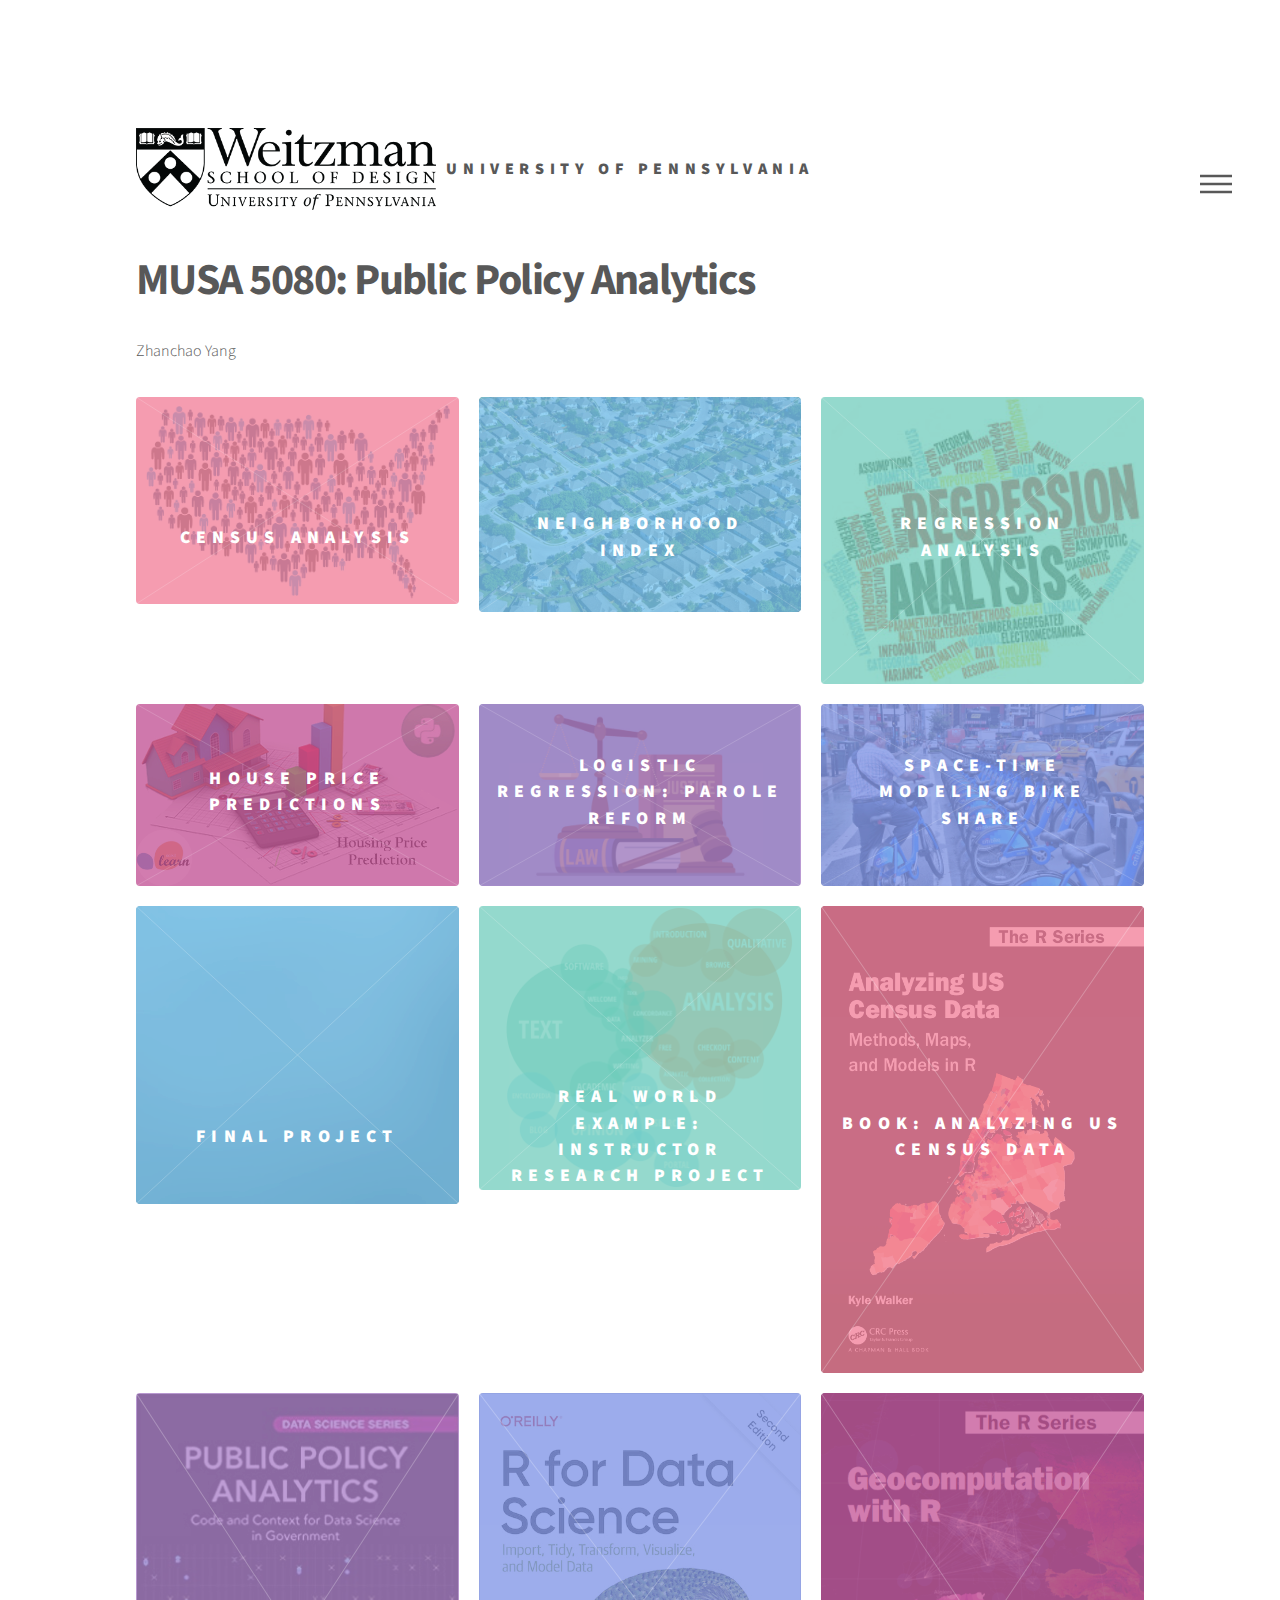
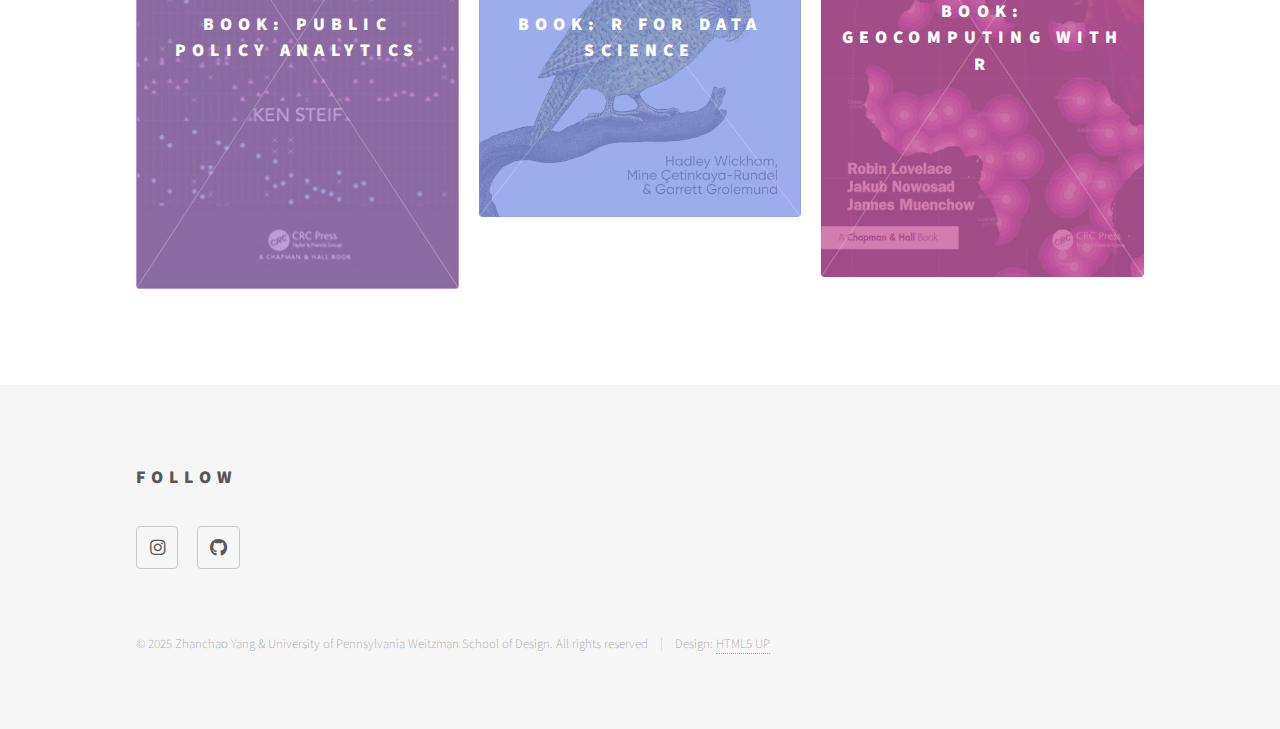
<file: index.html>
<!DOCTYPE HTML>
<!--
	Phantom by HTML5 UP
	html5up.net | @ajlkn
	Free for personal and commercial use under the CCA 3.0 license (html5up.net/license)
-->
<html>
	<head>
		<title>MUSA 5080: Public Policy Analytics Assignment showcase</title>
		<meta charset="utf-8" />
		<meta name="viewport" content="width=device-width, initial-scale=1, user-scalable=no" />
		<link rel="stylesheet" href="assets/css/main.css" />
		<noscript><link rel="stylesheet" href="assets/css/noscript.css" /></noscript>
	</head>
	<body class="is-preload">
		<!-- Wrapper -->
			<div id="wrapper">

				<!-- Header -->
					<header id="header">
						<div class="inner">

							<!-- Logo -->
								<a href="https://www.design.upenn.edu/urban-spatial-analytics" class="logo">
									<span class="symbol"><img src="images/logo.png" alt="" style="width: 300px; height: auto;"/></span><span class="bigger-text">University of Pennsylvania</span>
							<!-- Nav -->
								<nav>
									<ul>
										<li><a href="#menu">Menu</a></li>
									</ul>
								</nav>

						</div>
					</header>

				<!-- Menu -->
					<nav id="menu">
						<h2>Menu</h2>
						<ul>
							<li><a href="Assignment/Assignment1.html">Census Analysis</a></li>
							<li><a href="Assignment/assignment2.html">Neighborhood index</a></li>
							<li><a href="Assignment/Homework3.html">Regression Analysis</a></li>
							<li><a href="Assignment/midterm.html">House Price Predictions</a></li>
							<li><a href="Assignment/assignment4_html.html">Logistic Regression: Parole Reform</a></li>
							<li><a href="Assignment/assignment5.html">Space-Time Modeling Bike Share</a></li>
							<li><a href="Homework3.html">Final Project</a></li>
							<li><a href="https://www.sciencedirect.com/science/article/pii/S019897152100065X">Real World Example</a></li>
						</ul>
					</nav>

				<!-- Main -->
					<div id="main">
						<div class="inner">
							<header>
								<h1> MUSA 5080: Public Policy Analytics</h1>
								<p> Zhanchao Yang </p>
							</header>
							<section class="tiles">
								<article class="style1">
									<span class="image">
										<img src="images/census.jpg" alt="" />
									</span>
									<a href="Assignment/Assignment1.html">
										<h2>Census Analysis</h2>
										<div class="content">
											<p>Assignment 1: Census Data Analysis With R Markdown</p>
										</div>
									</a>
								</article>
								<article class="style2">
									<span class="image">
										<img src="images/nei.jpeg" alt="" />
									</span>
									<a href="Assignment/assignment2.html">
										<h2>Neighborhood Index</h2>
										<div class="content">
											<p> Assignment2: Neighborhood Indicators</p>
										</div>
									</a>
								</article>
								<article class="style3">
									<span class="image">
										<img src="images/regression.jpeg" alt="" />
									</span>
									<a href="Assignment/Homework3.html">
										<h2>Regression Analysis</h2>
										<div class="content">
											<p>Assignment 3: Ordinary Least Square (OLS) Regression and Introduction to Machine Learning</p>
										</div>
									</a>
								</article>
								<article class="style4">
									<span class="image">
										<img src="images/house.jpg" alt="" />
									</span>
									<a href="Assignment/midterm.html">
										<h2>House Price Predictions</h2>
										<div class="content">
											<p>Mid-term Project: Build a predictive model for home prices in Charlotte, NC</p>
										</div>
									</a>
								</article>
								<article class="style5">
									<span class="image">
										<img src="images/judge.png" alt="" />
									</span>
									<a href="Assignment/assignment4_html.html">
										<h2>Logistic Regression: Parole Reform</h2>
										<div class="content">
											<p>Assignment 4: Logistic Regression for Parole Reform</p>
										</div>
									</a>
								</article>
								<article class="style6">
									<span class="image">
										<img src="images/bike.jpg" alt="" />
									</span>
									<a href="Assignment/assignment5.html">
										<h2>Space-Time Modeling Bike Share</h2>
										<div class="content">
											<p>Assignment 5: Space-Time Modeling Bike Share</p>
										</div>
									</a>
								</article>
								<article class="style2">
									<span class="image">
										<img src="images/pic07.jpg" alt="" />
									</span>
									<a href="generic.html">
										<h2>Final Project</h2>
										<div class="content">
											<p>Sed nisl arcu euismod sit amet nisi lorem etiam dolor veroeros et feugiat.</p>
										</div>
									</a>
								</article>
								<article class="style3">
									<span class="image">
										<img src="images/text.png" alt="" />
									</span>
									<a href="https://www.sciencedirect.com/science/article/pii/S019897152100065X">
										<h2>Real World Example: Instructor Research Project</h2>
										<div class="content">
											<p>Property Advertisement Text and Mortgage Lending Data Analytics</p>
										</div>
									</a>
								</article>
								<article class="style1">
									<span class="image">
										<img src="images/census1.png" alt="" />
									</span>
									<a href="https://walker-data.com/census-r/index.html">
										<h2>Book: Analyzing US Census Data</h2>
										<div class="content">
											<p>Analyzing US Census Data: Methods, Maps, and Models in R, by Dr. Kyle Walker</p>
										</div>
									</a>
								</article>
								<article class="style5">
									<span class="image">
										<img src="images/ppa.jpg" alt="" />
									</span>
									<a href="https://urbanspatial.github.io/PublicPolicyAnalytics/">
										<h2>Book: Public Policy Analytics</h2>
										<div class="content">
											<p>Public Policy Analytics: Code & Context for Data Science in Government, by Dr. Ken Steif</p>
										</div>
									</a>
								</article>
								<article class="style6">
									<span class="image">
										<img src="images/cover.jpg" alt="" />
									</span>
									<a href="https://r4ds.hadley.nz/">
										<h2>Book: R for Data Science</h2>
										<div class="content">
											<p>R for Data Science: Import, Tidy, Transform, Visualize, and Model Data</p>
										</div>
									</a>
								</article>
								<article class="style4">
									<span class="image">
										<img src="images/cover2.png" alt="" />
									</span>
									<a href="https://r.geocompx.org/">
										<h2>Book: Geocomputing with R</h2>
										<div class="content">
											<p>Geocomputation with R, a book on geographic data analysis, visualization and modeling.</p>
										</div>
									</a>
								</article>
							</section>
						</div>
					</div>

				<!-- Footer -->
					<footer id="footer">
						<div class="inner">
							<section>
								<h2>Follow</h2>
								<ul class="icons">
									<li><a href="#" class="icon brands style2 fa-instagram"><span class="label">Instagram</span></a></li>
									<li><a href="https://github.com/zyang91/MUSA5080showcase" class="icon brands style2 fa-github"><span class="label">GitHub</span></a></li>
								</ul>
							</section>
							<ul class="copyright">
								<li>&copy; 2025 Zhanchao Yang & University of Pennsylvania Weitzman School of Design. All rights reserved</li><li>Design: <a href="http://html5up.net">HTML5 UP</a></li>
							</ul>
						</div>
					</footer>

			</div>

		<!-- Scripts -->
			<script src="assets/js/jquery.min.js"></script>
			<script src="assets/js/browser.min.js"></script>
			<script src="assets/js/breakpoints.min.js"></script>
			<script src="assets/js/util.js"></script>
			<script src="assets/js/main.js"></script>

	</body>
</html>
</file>
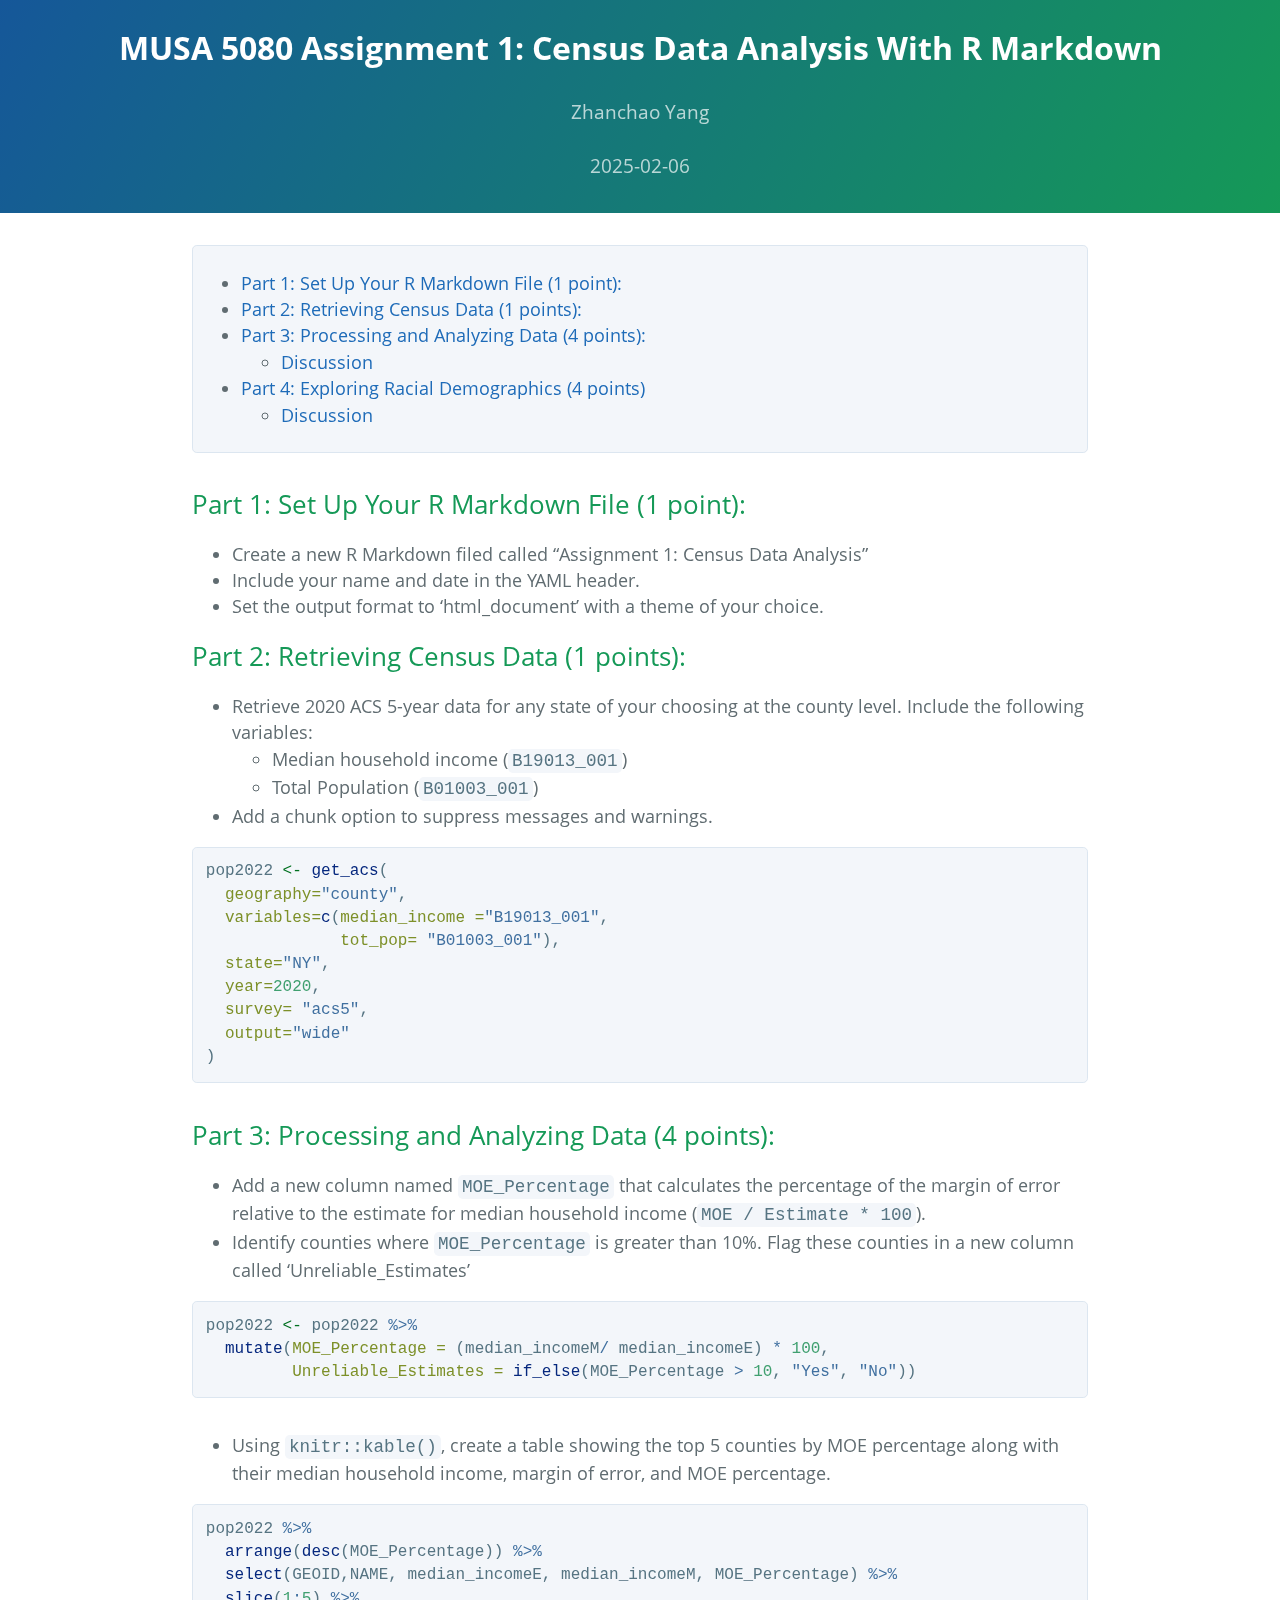
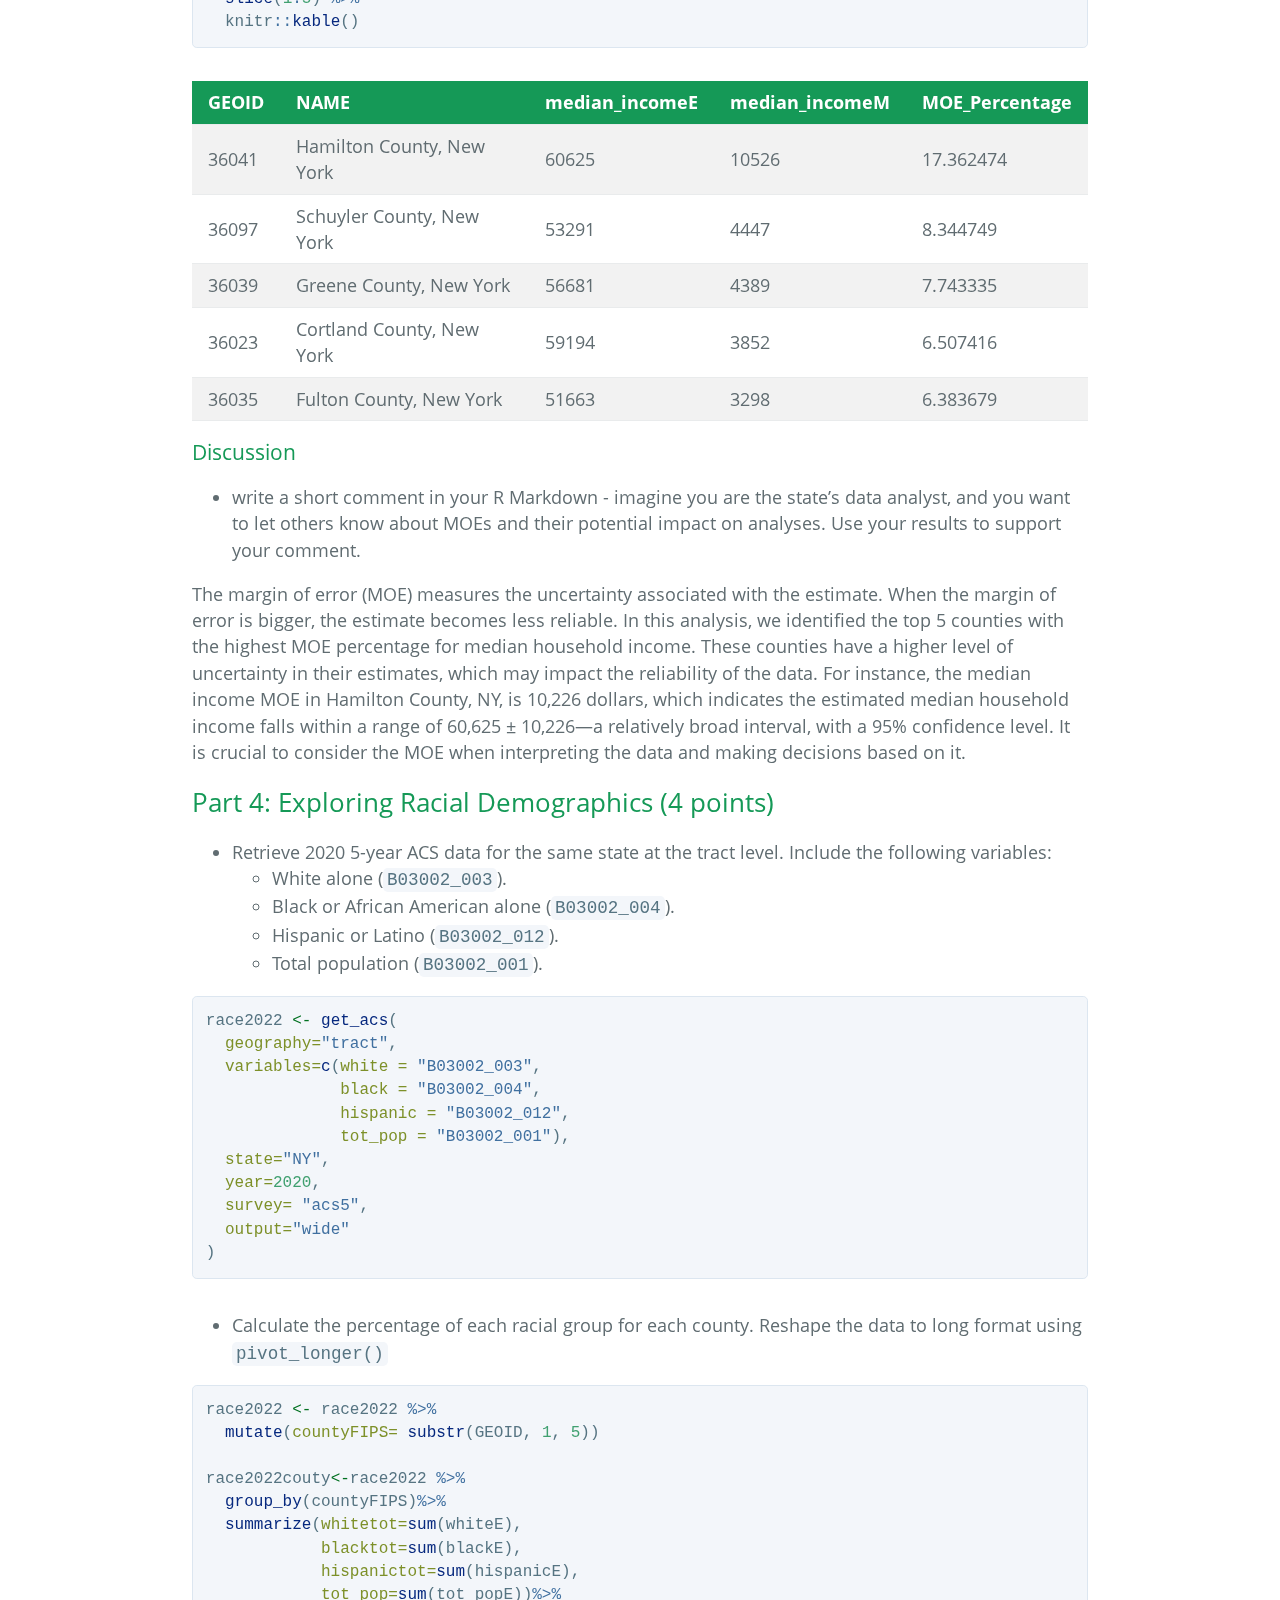
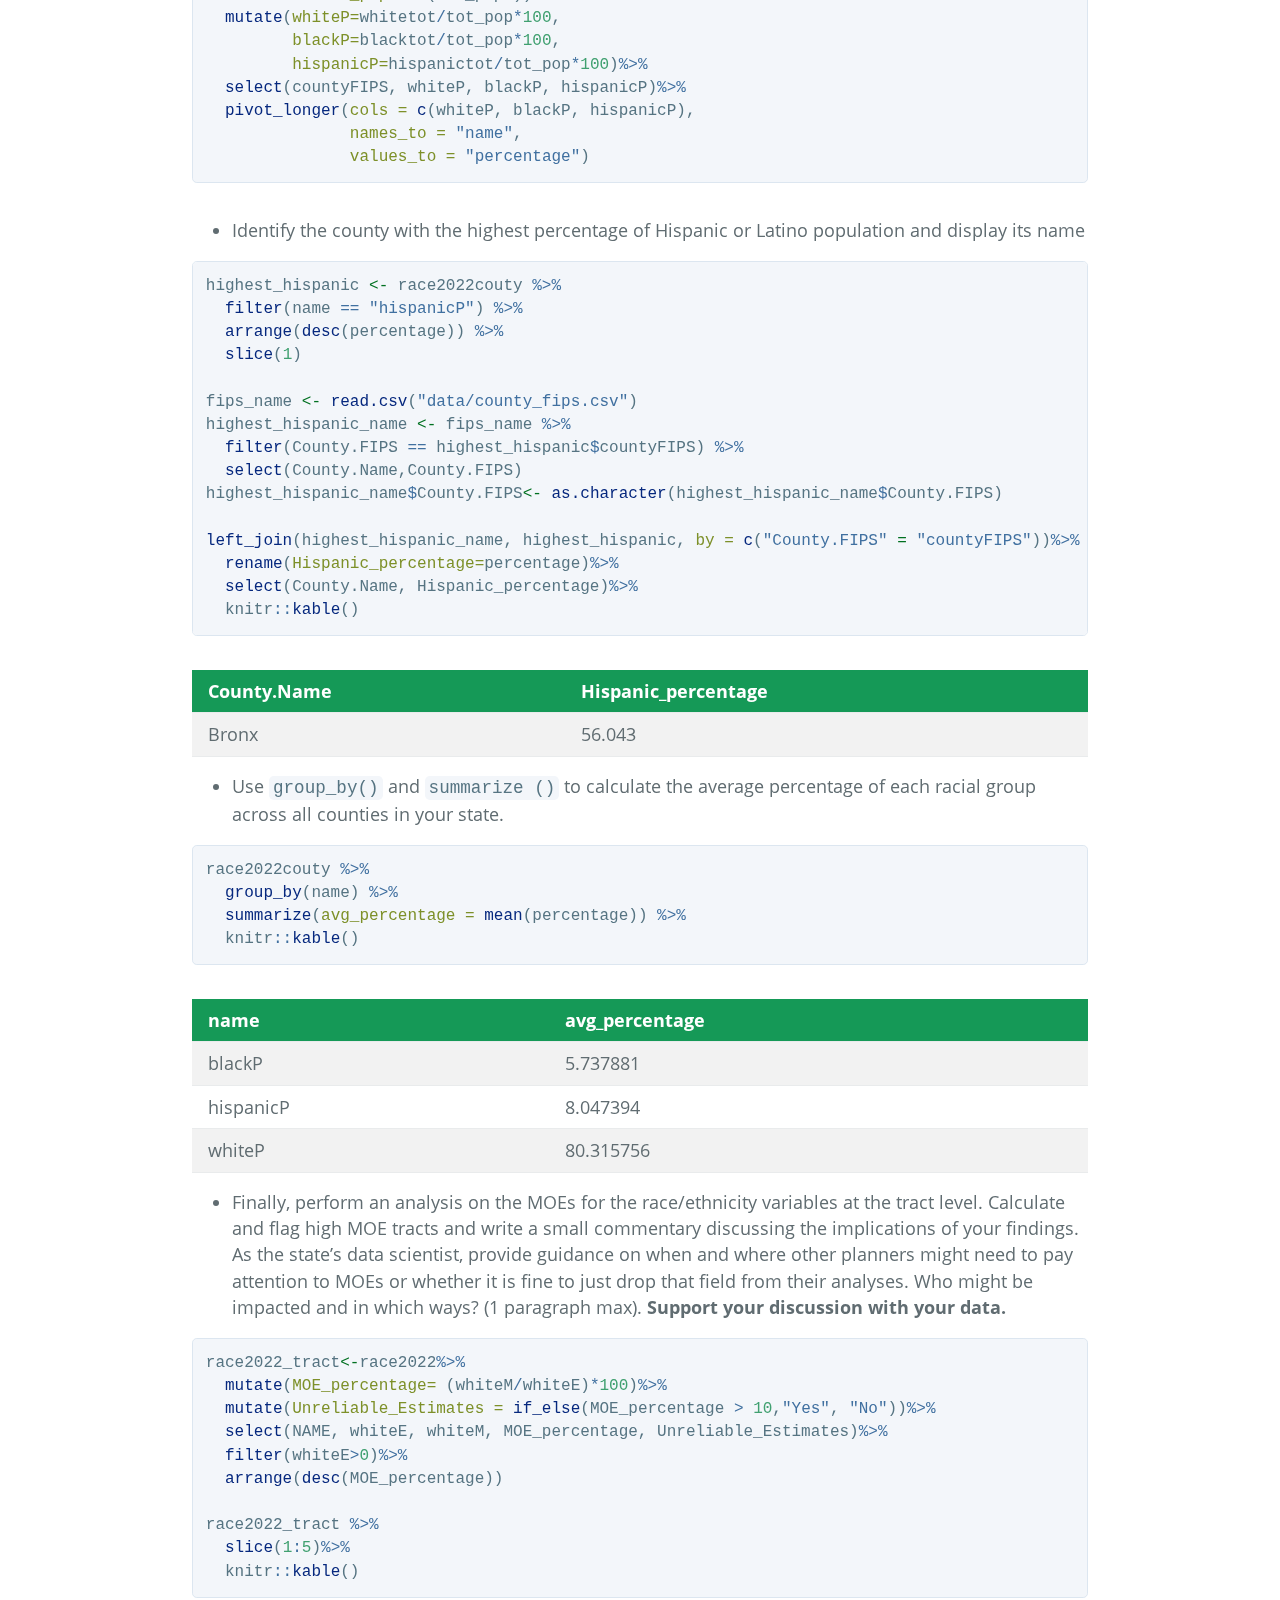
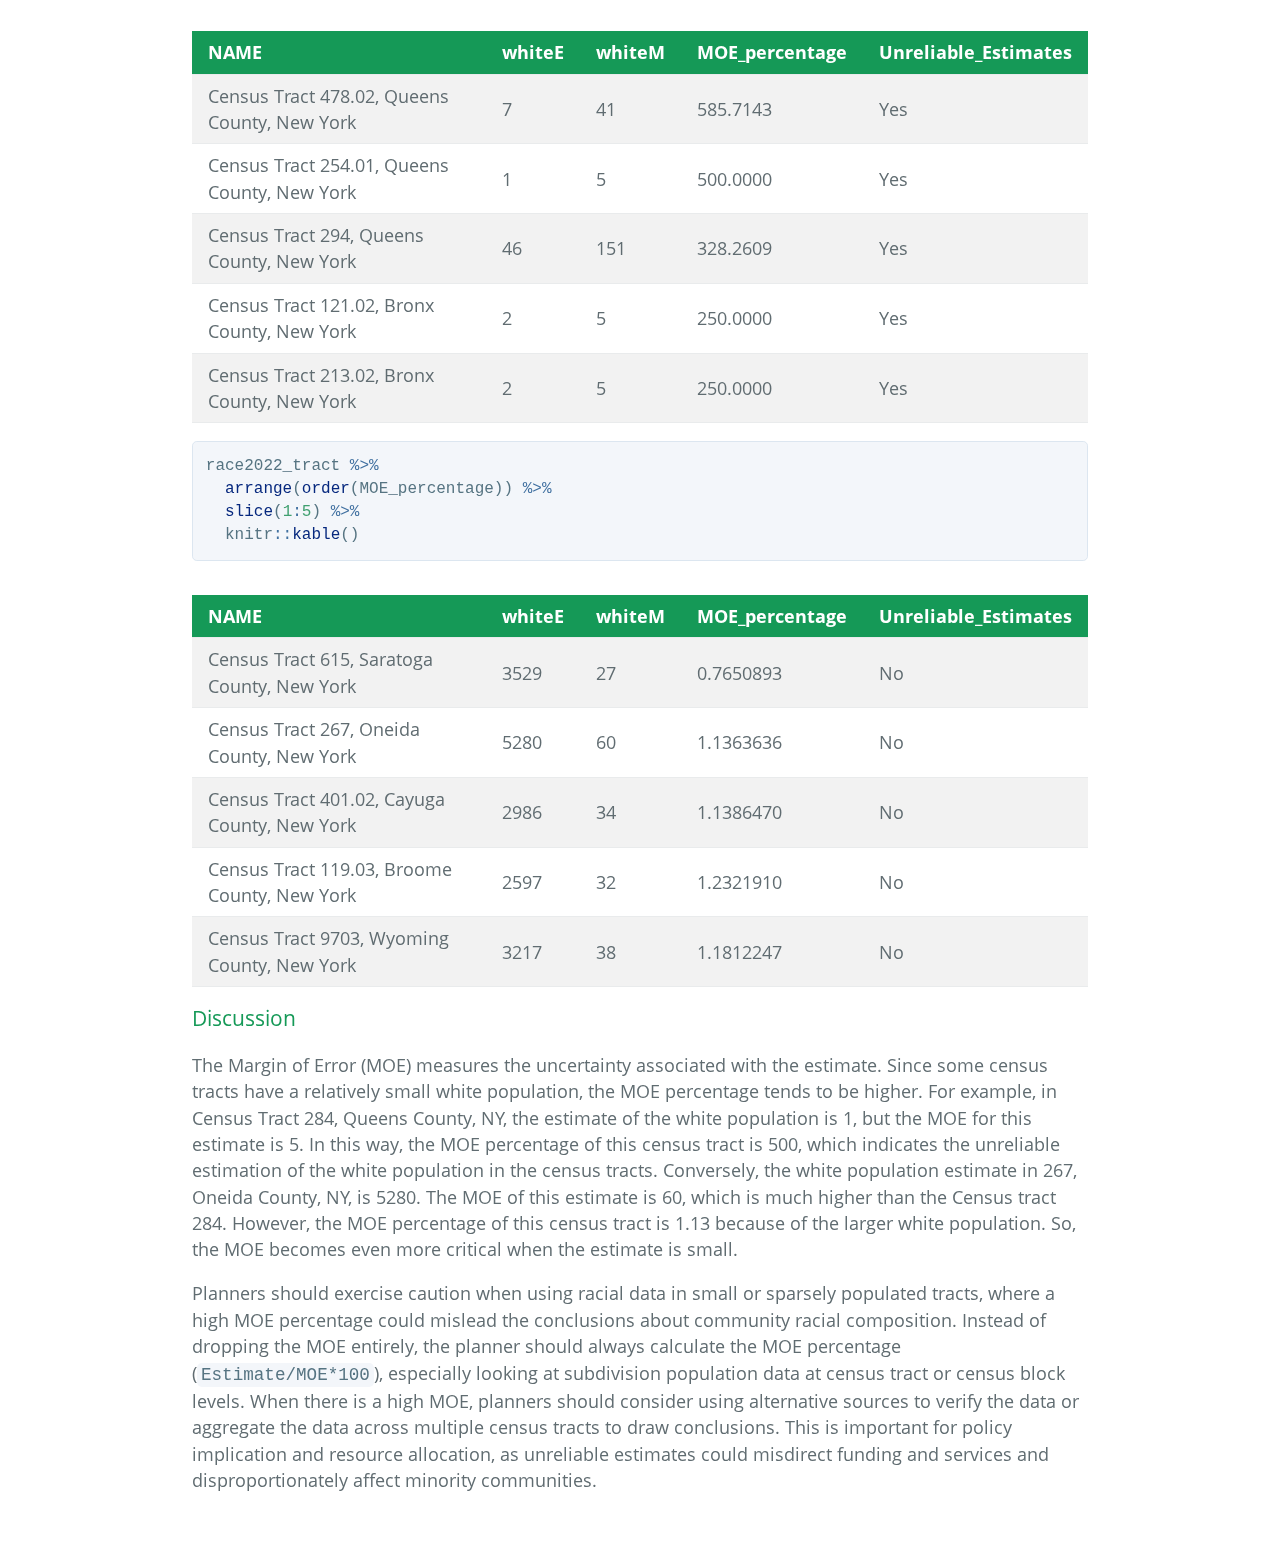
<file: Assignment1.html>
<!DOCTYPE html>

<html>

<head>

<meta charset="utf-8" />
<meta name="generator" content="pandoc" />
<meta http-equiv="X-UA-Compatible" content="IE=EDGE" />

<meta name="viewport" content="width=device-width, initial-scale=1" />

<meta name="author" content="Zhanchao Yang" />

<meta name="date" content="2025-02-06" />

<title>MUSA 5080 Assignment 1: Census Data Analysis With R Markdown</title>

<script>// Pandoc 2.9 adds attributes on both header and div. We remove the former (to
// be compatible with the behavior of Pandoc < 2.8).
document.addEventListener('DOMContentLoaded', function(e) {
  var hs = document.querySelectorAll("div.section[class*='level'] > :first-child");
  var i, h, a;
  for (i = 0; i < hs.length; i++) {
    h = hs[i];
    if (!/^h[1-6]$/i.test(h.tagName)) continue;  // it should be a header h1-h6
    a = h.attributes;
    while (a.length > 0) h.removeAttribute(a[0].name);
  }
});
</script>


<style type="text/css">code{white-space: pre;}</style>
<style type="text/css" data-origin="pandoc">
pre > code.sourceCode { white-space: pre; position: relative; }
pre > code.sourceCode > span { line-height: 1.25; }
pre > code.sourceCode > span:empty { height: 1.2em; }
.sourceCode { overflow: visible; }
code.sourceCode > span { color: inherit; text-decoration: inherit; }
div.sourceCode { margin: 1em 0; }
pre.sourceCode { margin: 0; }
@media screen {
div.sourceCode { overflow: auto; }
}
@media print {
pre > code.sourceCode { white-space: pre-wrap; }
pre > code.sourceCode > span { display: inline-block; text-indent: -5em; padding-left: 5em; }
}
pre.numberSource code
{ counter-reset: source-line 0; }
pre.numberSource code > span
{ position: relative; left: -4em; counter-increment: source-line; }
pre.numberSource code > span > a:first-child::before
{ content: counter(source-line);
position: relative; left: -1em; text-align: right; vertical-align: baseline;
border: none; display: inline-block;
-webkit-touch-callout: none; -webkit-user-select: none;
-khtml-user-select: none; -moz-user-select: none;
-ms-user-select: none; user-select: none;
padding: 0 4px; width: 4em;
color: #aaaaaa;
}
pre.numberSource { margin-left: 3em; border-left: 1px solid #aaaaaa; padding-left: 4px; }
div.sourceCode
{ }
@media screen {
pre > code.sourceCode > span > a:first-child::before { text-decoration: underline; }
}
code span.al { color: #ff0000; font-weight: bold; }
code span.an { color: #60a0b0; font-weight: bold; font-style: italic; }
code span.at { color: #7d9029; }
code span.bn { color: #40a070; }
code span.bu { color: #008000; }
code span.cf { color: #007020; font-weight: bold; }
code span.ch { color: #4070a0; }
code span.cn { color: #880000; }
code span.co { color: #60a0b0; font-style: italic; }
code span.cv { color: #60a0b0; font-weight: bold; font-style: italic; }
code span.do { color: #ba2121; font-style: italic; }
code span.dt { color: #902000; }
code span.dv { color: #40a070; }
code span.er { color: #ff0000; font-weight: bold; }
code span.ex { }
code span.fl { color: #40a070; }
code span.fu { color: #06287e; }
code span.im { color: #008000; font-weight: bold; }
code span.in { color: #60a0b0; font-weight: bold; font-style: italic; }
code span.kw { color: #007020; font-weight: bold; }
code span.op { color: #666666; }
code span.ot { color: #007020; }
code span.pp { color: #bc7a00; }
code span.sc { color: #4070a0; }
code span.ss { color: #bb6688; }
code span.st { color: #4070a0; }
code span.va { color: #19177c; }
code span.vs { color: #4070a0; }
code span.wa { color: #60a0b0; font-weight: bold; font-style: italic; }

a.sourceLine {
pointer-events: auto;
}
</style>
<script>
// apply pandoc div.sourceCode style to pre.sourceCode instead
(function() {
  var sheets = document.styleSheets;
  for (var i = 0; i < sheets.length; i++) {
    if (sheets[i].ownerNode.dataset["origin"] !== "pandoc") continue;
    try { var rules = sheets[i].cssRules; } catch (e) { continue; }
    for (var j = 0; j < rules.length; j++) {
      var rule = rules[j];
      // check if there is a div.sourceCode rule
      if (rule.type !== rule.STYLE_RULE || rule.selectorText !== "div.sourceCode") continue;
      var style = rule.style.cssText;
      // check if color or background-color is set
      if (rule.style.color === '' && rule.style.backgroundColor === '') continue;
      // replace div.sourceCode by a pre.sourceCode rule
      sheets[i].deleteRule(j);
      sheets[i].insertRule('pre.sourceCode{' + style + '}', j);
    }
  }
})();
</script>



<style type="text/css">@font-face{font-family:"Open Sans";font-style:normal;font-weight:400;src:local("Open Sans"),local("OpenSans"),url([data-uri]) format("woff")}@font-face{font-family:"Open Sans";font-style:normal;font-weight:700;src:local("Open Sans Bold"),local("OpenSans-Bold"),url([data-uri]) format("woff")}*{box-sizing:border-box}body{padding:0;margin:0;font-family:"Open Sans","Helvetica Neue",Helvetica,Arial,sans-serif;font-size:16px;line-height:1.5;color:#606c71}a{color:#1e6bb8;text-decoration:none}a:hover{text-decoration:underline}.page-header{color:#fff;text-align:center;background-color:#159957;background-image:linear-gradient(120deg,#155799,#159957);padding:1.5rem 2rem}.page-header :last-child{margin-bottom:.5rem}@media screen and (max-width:42em){.page-header{padding:1rem 1rem}}.project-name{margin-top:0;margin-bottom:.1rem;font-size:2rem}@media screen and (max-width:42em){.project-name{font-size:1.75rem}}.project-tagline{margin-bottom:2rem;font-weight:400;opacity:.7;font-size:1.5rem}@media screen and (max-width:42em){.project-tagline{font-size:1.2rem}}.project-author,.project-date{font-weight:400;opacity:.7;font-size:1.2rem}@media screen and (max-width:42em){.project-author,.project-date{font-size:1rem}}.main-content,.toc{max-width:64rem;padding:2rem 4rem;margin:0 auto;font-size:1.1rem}.toc{padding-bottom:0}.toc .toc-box{padding:1.5rem;background-color:#f3f6fa;border:solid 1px #dce6f0;border-radius:.3rem}.toc .toc-box .toc-title{margin:0 0 .5rem;text-align:center}.toc .toc-box>ul{margin:0;padding-left:1.5rem}@media screen and (min-width:42em) and (max-width:64em){.toc{padding:2rem 2rem 0}}@media screen and (max-width:42em){.toc{padding:2rem 1rem 0;font-size:1rem}}.main-content :first-child{margin-top:0}@media screen and (min-width:42em) and (max-width:64em){.main-content{padding:2rem}}@media screen and (max-width:42em){.main-content{padding:2rem 1rem;font-size:1rem}}.main-content img{max-width:100%}.main-content h1,.main-content h2,.main-content h3,.main-content h4,.main-content h5,.main-content h6{margin-top:2rem;margin-bottom:1rem;font-weight:400;color:#159957}.main-content p{margin-bottom:1em}.main-content code{padding:2px 4px;font-family:Consolas,"Liberation Mono",Menlo,Courier,monospace;color:#567482;background-color:#f3f6fa;border-radius:.3rem}.main-content pre{padding:.8rem;margin-top:0;margin-bottom:1rem;font:1rem Consolas,"Liberation Mono",Menlo,Courier,monospace;color:#567482;word-wrap:normal;background-color:#f3f6fa;border:solid 1px #dce6f0;border-radius:.3rem;line-height:1.45;overflow:auto}@media screen and (max-width:42em){.main-content pre{font-size:.9rem}}.main-content pre>code{padding:0;margin:0;color:#567482;word-break:normal;white-space:pre;background:0 0;border:0}@media screen and (max-width:42em){.main-content pre>code{font-size:.9rem}}.main-content pre code,.main-content pre tt{display:inline;max-width:initial;padding:0;margin:0;overflow:initial;line-height:inherit;word-wrap:normal;background-color:transparent;border:0}.main-content pre code:after,.main-content pre code:before,.main-content pre tt:after,.main-content pre tt:before{content:normal}.main-content ol,.main-content ul{margin-top:0}.main-content blockquote{padding:0 1rem;margin-left:0;color:#819198;border-left:.3rem solid #dce6f0;font-size:1.2rem}.main-content blockquote>:first-child{margin-top:0}.main-content blockquote>:last-child{margin-bottom:0}@media screen and (max-width:42em){.main-content blockquote{font-size:1.1rem}}.main-content table{width:100%;overflow:auto;word-break:normal;word-break:keep-all;-webkit-overflow-scrolling:touch;border-collapse:collapse;border-spacing:0;margin:1rem 0}.main-content table th{font-weight:700;background-color:#159957;color:#fff}.main-content table td,.main-content table th{padding:.5rem 1rem;border-bottom:1px solid #e9ebec;text-align:left}.main-content table tr:nth-child(odd){background-color:#f2f2f2}.main-content dl{padding:0}.main-content dl dt{padding:0;margin-top:1rem;font-size:1rem;font-weight:700}.main-content dl dd{padding:0;margin-bottom:1rem}.main-content hr{height:2px;padding:0;margin:1rem 0;background-color:#eff0f1;border:0}</style>





</head>

<body>




<section class="page-header">
<h1 class="title toc-ignore project-name">MUSA 5080 Assignment 1: Census
Data Analysis With R Markdown</h1>
<h4 class="author project-author">Zhanchao Yang</h4>
<h4 class="date project-date">2025-02-06</h4>
</section>


<div id="TOC" class="toc">
<div class="toc-box">
<ul>
<li><a href="#part-1-set-up-your-r-markdown-file-1-point" id="toc-part-1-set-up-your-r-markdown-file-1-point">Part 1: Set Up Your
R Markdown File (1 point):</a></li>
<li><a href="#part-2-retrieving-census-data-1-points" id="toc-part-2-retrieving-census-data-1-points">Part 2: Retrieving
Census Data (1 points):</a></li>
<li><a href="#part-3-processing-and-analyzing-data-4-points" id="toc-part-3-processing-and-analyzing-data-4-points">Part 3:
Processing and Analyzing Data (4 points):</a>
<ul>
<li><a href="#discussion" id="toc-discussion">Discussion</a></li>
</ul></li>
<li><a href="#part-4-exploring-racial-demographics-4-points" id="toc-part-4-exploring-racial-demographics-4-points">Part 4: Exploring
Racial Demographics (4 points)</a>
<ul>
<li><a href="#discussion-1" id="toc-discussion-1">Discussion</a></li>
</ul></li>
</ul>
</div>
</div>

<section class="main-content">
<div id="part-1-set-up-your-r-markdown-file-1-point" class="section level2">
<h2>Part 1: Set Up Your R Markdown File (1 point):</h2>
<ul>
<li>Create a new R Markdown filed called “Assignment 1: Census Data
Analysis”</li>
<li>Include your name and date in the YAML header.</li>
<li>Set the output format to ‘html_document’ with a theme of your
choice.</li>
</ul>
</div>
<div id="part-2-retrieving-census-data-1-points" class="section level2">
<h2>Part 2: Retrieving Census Data (1 points):</h2>
<ul>
<li>Retrieve 2020 ACS 5-year data for any state of your choosing at the
county level. Include the following variables:
<ul>
<li>Median household income (<code>B19013_001</code>)</li>
<li>Total Population (<code>B01003_001</code>)</li>
</ul></li>
<li>Add a chunk option to suppress messages and warnings.</li>
</ul>
<div class="sourceCode" id="cb1"><pre class="sourceCode r"><code class="sourceCode r"><span id="cb1-1"><a href="#cb1-1" tabindex="-1"></a>pop2022 <span class="ot">&lt;-</span> <span class="fu">get_acs</span>(</span>
<span id="cb1-2"><a href="#cb1-2" tabindex="-1"></a>  <span class="at">geography=</span><span class="st">&quot;county&quot;</span>,</span>
<span id="cb1-3"><a href="#cb1-3" tabindex="-1"></a>  <span class="at">variables=</span><span class="fu">c</span>(<span class="at">median_income =</span><span class="st">&quot;B19013_001&quot;</span>, </span>
<span id="cb1-4"><a href="#cb1-4" tabindex="-1"></a>              <span class="at">tot_pop=</span> <span class="st">&quot;B01003_001&quot;</span>),</span>
<span id="cb1-5"><a href="#cb1-5" tabindex="-1"></a>  <span class="at">state=</span><span class="st">&quot;NY&quot;</span>,</span>
<span id="cb1-6"><a href="#cb1-6" tabindex="-1"></a>  <span class="at">year=</span><span class="dv">2020</span>,</span>
<span id="cb1-7"><a href="#cb1-7" tabindex="-1"></a>  <span class="at">survey=</span> <span class="st">&quot;acs5&quot;</span>,</span>
<span id="cb1-8"><a href="#cb1-8" tabindex="-1"></a>  <span class="at">output=</span><span class="st">&quot;wide&quot;</span></span>
<span id="cb1-9"><a href="#cb1-9" tabindex="-1"></a>)</span></code></pre></div>
</div>
<div id="part-3-processing-and-analyzing-data-4-points" class="section level2">
<h2>Part 3: Processing and Analyzing Data (4 points):</h2>
<ul>
<li>Add a new column named <code>MOE_Percentage</code> that calculates
the percentage of the margin of error relative to the estimate for
median household income (<code>MOE / Estimate * 100</code>).</li>
<li>Identify counties where <code>MOE_Percentage</code> is greater than
10%. Flag these counties in a new column called
‘Unreliable_Estimates’</li>
</ul>
<div class="sourceCode" id="cb2"><pre class="sourceCode r"><code class="sourceCode r"><span id="cb2-1"><a href="#cb2-1" tabindex="-1"></a>pop2022 <span class="ot">&lt;-</span> pop2022 <span class="sc">%&gt;%</span> </span>
<span id="cb2-2"><a href="#cb2-2" tabindex="-1"></a>  <span class="fu">mutate</span>(<span class="at">MOE_Percentage =</span> (median_incomeM<span class="sc">/</span> median_incomeE) <span class="sc">*</span> <span class="dv">100</span>,</span>
<span id="cb2-3"><a href="#cb2-3" tabindex="-1"></a>         <span class="at">Unreliable_Estimates =</span> <span class="fu">if_else</span>(MOE_Percentage <span class="sc">&gt;</span> <span class="dv">10</span>, <span class="st">&quot;Yes&quot;</span>, <span class="st">&quot;No&quot;</span>))</span></code></pre></div>
<ul>
<li>Using <code>knitr::kable()</code>, create a table showing the top 5
counties by MOE percentage along with their median household income,
margin of error, and MOE percentage.</li>
</ul>
<div class="sourceCode" id="cb3"><pre class="sourceCode r"><code class="sourceCode r"><span id="cb3-1"><a href="#cb3-1" tabindex="-1"></a>pop2022 <span class="sc">%&gt;%</span> </span>
<span id="cb3-2"><a href="#cb3-2" tabindex="-1"></a>  <span class="fu">arrange</span>(<span class="fu">desc</span>(MOE_Percentage)) <span class="sc">%&gt;%</span> </span>
<span id="cb3-3"><a href="#cb3-3" tabindex="-1"></a>  <span class="fu">select</span>(GEOID,NAME, median_incomeE, median_incomeM, MOE_Percentage) <span class="sc">%&gt;%</span></span>
<span id="cb3-4"><a href="#cb3-4" tabindex="-1"></a>  <span class="fu">slice</span>(<span class="dv">1</span><span class="sc">:</span><span class="dv">5</span>) <span class="sc">%&gt;%</span></span>
<span id="cb3-5"><a href="#cb3-5" tabindex="-1"></a>  knitr<span class="sc">::</span><span class="fu">kable</span>()</span></code></pre></div>
<table>
<colgroup>
<col width="7%" />
<col width="33%" />
<col width="19%" />
<col width="19%" />
<col width="19%" />
</colgroup>
<thead>
<tr class="header">
<th align="left">GEOID</th>
<th align="left">NAME</th>
<th align="right">median_incomeE</th>
<th align="right">median_incomeM</th>
<th align="right">MOE_Percentage</th>
</tr>
</thead>
<tbody>
<tr class="odd">
<td align="left">36041</td>
<td align="left">Hamilton County, New York</td>
<td align="right">60625</td>
<td align="right">10526</td>
<td align="right">17.362474</td>
</tr>
<tr class="even">
<td align="left">36097</td>
<td align="left">Schuyler County, New York</td>
<td align="right">53291</td>
<td align="right">4447</td>
<td align="right">8.344749</td>
</tr>
<tr class="odd">
<td align="left">36039</td>
<td align="left">Greene County, New York</td>
<td align="right">56681</td>
<td align="right">4389</td>
<td align="right">7.743335</td>
</tr>
<tr class="even">
<td align="left">36023</td>
<td align="left">Cortland County, New York</td>
<td align="right">59194</td>
<td align="right">3852</td>
<td align="right">6.507416</td>
</tr>
<tr class="odd">
<td align="left">36035</td>
<td align="left">Fulton County, New York</td>
<td align="right">51663</td>
<td align="right">3298</td>
<td align="right">6.383679</td>
</tr>
</tbody>
</table>
<div id="discussion" class="section level3">
<h3>Discussion</h3>
<ul>
<li>write a short comment in your R Markdown - imagine you are the
state’s data analyst, and you want to let others know about MOEs and
their potential impact on analyses. Use your results to support your
comment.</li>
</ul>
<p>The margin of error (MOE) measures the uncertainty associated with
the estimate. When the margin of error is bigger, the estimate becomes
less reliable. In this analysis, we identified the top 5 counties with
the highest MOE percentage for median household income. These counties
have a higher level of uncertainty in their estimates, which may impact
the reliability of the data. For instance, the median income MOE in
Hamilton County, NY, is 10,226 dollars, which indicates the estimated
median household income falls within a range of 60,625 ± 10,226—a
relatively broad interval, with a 95% confidence level. It is crucial to
consider the MOE when interpreting the data and making decisions based
on it.</p>
</div>
</div>
<div id="part-4-exploring-racial-demographics-4-points" class="section level2">
<h2>Part 4: Exploring Racial Demographics (4 points)</h2>
<ul>
<li>Retrieve 2020 5-year ACS data for the same state at the tract level.
Include the following variables:
<ul>
<li>White alone (<code>B03002_003</code>).</li>
<li>Black or African American alone (<code>B03002_004</code>).</li>
<li>Hispanic or Latino (<code>B03002_012</code>).</li>
<li>Total population (<code>B03002_001</code>).</li>
</ul></li>
</ul>
<div class="sourceCode" id="cb4"><pre class="sourceCode r"><code class="sourceCode r"><span id="cb4-1"><a href="#cb4-1" tabindex="-1"></a>race2022 <span class="ot">&lt;-</span> <span class="fu">get_acs</span>(</span>
<span id="cb4-2"><a href="#cb4-2" tabindex="-1"></a>  <span class="at">geography=</span><span class="st">&quot;tract&quot;</span>,</span>
<span id="cb4-3"><a href="#cb4-3" tabindex="-1"></a>  <span class="at">variables=</span><span class="fu">c</span>(<span class="at">white =</span> <span class="st">&quot;B03002_003&quot;</span>,</span>
<span id="cb4-4"><a href="#cb4-4" tabindex="-1"></a>              <span class="at">black =</span> <span class="st">&quot;B03002_004&quot;</span>,</span>
<span id="cb4-5"><a href="#cb4-5" tabindex="-1"></a>              <span class="at">hispanic =</span> <span class="st">&quot;B03002_012&quot;</span>,</span>
<span id="cb4-6"><a href="#cb4-6" tabindex="-1"></a>              <span class="at">tot_pop =</span> <span class="st">&quot;B03002_001&quot;</span>),</span>
<span id="cb4-7"><a href="#cb4-7" tabindex="-1"></a>  <span class="at">state=</span><span class="st">&quot;NY&quot;</span>,</span>
<span id="cb4-8"><a href="#cb4-8" tabindex="-1"></a>  <span class="at">year=</span><span class="dv">2020</span>,</span>
<span id="cb4-9"><a href="#cb4-9" tabindex="-1"></a>  <span class="at">survey=</span> <span class="st">&quot;acs5&quot;</span>,</span>
<span id="cb4-10"><a href="#cb4-10" tabindex="-1"></a>  <span class="at">output=</span><span class="st">&quot;wide&quot;</span></span>
<span id="cb4-11"><a href="#cb4-11" tabindex="-1"></a>)</span></code></pre></div>
<ul>
<li>Calculate the percentage of each racial group for each county.
Reshape the data to long format using <code>pivot_longer()</code></li>
</ul>
<div class="sourceCode" id="cb5"><pre class="sourceCode r"><code class="sourceCode r"><span id="cb5-1"><a href="#cb5-1" tabindex="-1"></a>race2022 <span class="ot">&lt;-</span> race2022 <span class="sc">%&gt;%</span> </span>
<span id="cb5-2"><a href="#cb5-2" tabindex="-1"></a>  <span class="fu">mutate</span>(<span class="at">countyFIPS=</span> <span class="fu">substr</span>(GEOID, <span class="dv">1</span>, <span class="dv">5</span>))</span>
<span id="cb5-3"><a href="#cb5-3" tabindex="-1"></a></span>
<span id="cb5-4"><a href="#cb5-4" tabindex="-1"></a>race2022couty<span class="ot">&lt;-</span>race2022 <span class="sc">%&gt;%</span></span>
<span id="cb5-5"><a href="#cb5-5" tabindex="-1"></a>  <span class="fu">group_by</span>(countyFIPS)<span class="sc">%&gt;%</span></span>
<span id="cb5-6"><a href="#cb5-6" tabindex="-1"></a>  <span class="fu">summarize</span>(<span class="at">whitetot=</span><span class="fu">sum</span>(whiteE), </span>
<span id="cb5-7"><a href="#cb5-7" tabindex="-1"></a>            <span class="at">blacktot=</span><span class="fu">sum</span>(blackE), </span>
<span id="cb5-8"><a href="#cb5-8" tabindex="-1"></a>            <span class="at">hispanictot=</span><span class="fu">sum</span>(hispanicE), </span>
<span id="cb5-9"><a href="#cb5-9" tabindex="-1"></a>            <span class="at">tot_pop=</span><span class="fu">sum</span>(tot_popE))<span class="sc">%&gt;%</span></span>
<span id="cb5-10"><a href="#cb5-10" tabindex="-1"></a>  <span class="fu">mutate</span>(<span class="at">whiteP=</span>whitetot<span class="sc">/</span>tot_pop<span class="sc">*</span><span class="dv">100</span>, </span>
<span id="cb5-11"><a href="#cb5-11" tabindex="-1"></a>         <span class="at">blackP=</span>blacktot<span class="sc">/</span>tot_pop<span class="sc">*</span><span class="dv">100</span>, </span>
<span id="cb5-12"><a href="#cb5-12" tabindex="-1"></a>         <span class="at">hispanicP=</span>hispanictot<span class="sc">/</span>tot_pop<span class="sc">*</span><span class="dv">100</span>)<span class="sc">%&gt;%</span></span>
<span id="cb5-13"><a href="#cb5-13" tabindex="-1"></a>  <span class="fu">select</span>(countyFIPS, whiteP, blackP, hispanicP)<span class="sc">%&gt;%</span></span>
<span id="cb5-14"><a href="#cb5-14" tabindex="-1"></a>  <span class="fu">pivot_longer</span>(<span class="at">cols =</span> <span class="fu">c</span>(whiteP, blackP, hispanicP), </span>
<span id="cb5-15"><a href="#cb5-15" tabindex="-1"></a>               <span class="at">names_to =</span> <span class="st">&quot;name&quot;</span>, </span>
<span id="cb5-16"><a href="#cb5-16" tabindex="-1"></a>               <span class="at">values_to =</span> <span class="st">&quot;percentage&quot;</span>)</span></code></pre></div>
<ul>
<li>Identify the county with the highest percentage of Hispanic or
Latino population and display its name</li>
</ul>
<div class="sourceCode" id="cb6"><pre class="sourceCode r"><code class="sourceCode r"><span id="cb6-1"><a href="#cb6-1" tabindex="-1"></a>highest_hispanic <span class="ot">&lt;-</span> race2022couty <span class="sc">%&gt;%</span> </span>
<span id="cb6-2"><a href="#cb6-2" tabindex="-1"></a>  <span class="fu">filter</span>(name <span class="sc">==</span> <span class="st">&quot;hispanicP&quot;</span>) <span class="sc">%&gt;%</span> </span>
<span id="cb6-3"><a href="#cb6-3" tabindex="-1"></a>  <span class="fu">arrange</span>(<span class="fu">desc</span>(percentage)) <span class="sc">%&gt;%</span> </span>
<span id="cb6-4"><a href="#cb6-4" tabindex="-1"></a>  <span class="fu">slice</span>(<span class="dv">1</span>)</span>
<span id="cb6-5"><a href="#cb6-5" tabindex="-1"></a></span>
<span id="cb6-6"><a href="#cb6-6" tabindex="-1"></a>fips_name <span class="ot">&lt;-</span> <span class="fu">read.csv</span>(<span class="st">&quot;data/county_fips.csv&quot;</span>)</span>
<span id="cb6-7"><a href="#cb6-7" tabindex="-1"></a>highest_hispanic_name <span class="ot">&lt;-</span> fips_name <span class="sc">%&gt;%</span> </span>
<span id="cb6-8"><a href="#cb6-8" tabindex="-1"></a>  <span class="fu">filter</span>(County.FIPS <span class="sc">==</span> highest_hispanic<span class="sc">$</span>countyFIPS) <span class="sc">%&gt;%</span> </span>
<span id="cb6-9"><a href="#cb6-9" tabindex="-1"></a>  <span class="fu">select</span>(County.Name,County.FIPS)</span>
<span id="cb6-10"><a href="#cb6-10" tabindex="-1"></a>highest_hispanic_name<span class="sc">$</span>County.FIPS<span class="ot">&lt;-</span> <span class="fu">as.character</span>(highest_hispanic_name<span class="sc">$</span>County.FIPS)</span>
<span id="cb6-11"><a href="#cb6-11" tabindex="-1"></a></span>
<span id="cb6-12"><a href="#cb6-12" tabindex="-1"></a><span class="fu">left_join</span>(highest_hispanic_name, highest_hispanic, <span class="at">by =</span> <span class="fu">c</span>(<span class="st">&quot;County.FIPS&quot;</span> <span class="ot">=</span> <span class="st">&quot;countyFIPS&quot;</span>))<span class="sc">%&gt;%</span></span>
<span id="cb6-13"><a href="#cb6-13" tabindex="-1"></a>  <span class="fu">rename</span>(<span class="at">Hispanic_percentage=</span>percentage)<span class="sc">%&gt;%</span></span>
<span id="cb6-14"><a href="#cb6-14" tabindex="-1"></a>  <span class="fu">select</span>(County.Name, Hispanic_percentage)<span class="sc">%&gt;%</span></span>
<span id="cb6-15"><a href="#cb6-15" tabindex="-1"></a>  knitr<span class="sc">::</span><span class="fu">kable</span>()</span></code></pre></div>
<table>
<thead>
<tr class="header">
<th align="left">County.Name</th>
<th align="right">Hispanic_percentage</th>
</tr>
</thead>
<tbody>
<tr class="odd">
<td align="left">Bronx</td>
<td align="right">56.043</td>
</tr>
</tbody>
</table>
<ul>
<li>Use <code>group_by()</code> and <code>summarize ()</code> to
calculate the average percentage of each racial group across all
counties in your state.</li>
</ul>
<div class="sourceCode" id="cb7"><pre class="sourceCode r"><code class="sourceCode r"><span id="cb7-1"><a href="#cb7-1" tabindex="-1"></a>race2022couty <span class="sc">%&gt;%</span> </span>
<span id="cb7-2"><a href="#cb7-2" tabindex="-1"></a>  <span class="fu">group_by</span>(name) <span class="sc">%&gt;%</span> </span>
<span id="cb7-3"><a href="#cb7-3" tabindex="-1"></a>  <span class="fu">summarize</span>(<span class="at">avg_percentage =</span> <span class="fu">mean</span>(percentage)) <span class="sc">%&gt;%</span> </span>
<span id="cb7-4"><a href="#cb7-4" tabindex="-1"></a>  knitr<span class="sc">::</span><span class="fu">kable</span>()</span></code></pre></div>
<table>
<thead>
<tr class="header">
<th align="left">name</th>
<th align="right">avg_percentage</th>
</tr>
</thead>
<tbody>
<tr class="odd">
<td align="left">blackP</td>
<td align="right">5.737881</td>
</tr>
<tr class="even">
<td align="left">hispanicP</td>
<td align="right">8.047394</td>
</tr>
<tr class="odd">
<td align="left">whiteP</td>
<td align="right">80.315756</td>
</tr>
</tbody>
</table>
<ul>
<li>Finally, perform an analysis on the MOEs for the race/ethnicity
variables at the tract level. Calculate and flag high MOE tracts and
write a small commentary discussing the implications of your findings.
As the state’s data scientist, provide guidance on when and where other
planners might need to pay attention to MOEs or whether it is fine to
just drop that field from their analyses. Who might be impacted and in
which ways? (1 paragraph max). <strong>Support your discussion with your
data.</strong></li>
</ul>
<div class="sourceCode" id="cb8"><pre class="sourceCode r"><code class="sourceCode r"><span id="cb8-1"><a href="#cb8-1" tabindex="-1"></a>race2022_tract<span class="ot">&lt;-</span>race2022<span class="sc">%&gt;%</span></span>
<span id="cb8-2"><a href="#cb8-2" tabindex="-1"></a>  <span class="fu">mutate</span>(<span class="at">MOE_percentage=</span> (whiteM<span class="sc">/</span>whiteE)<span class="sc">*</span><span class="dv">100</span>)<span class="sc">%&gt;%</span></span>
<span id="cb8-3"><a href="#cb8-3" tabindex="-1"></a>  <span class="fu">mutate</span>(<span class="at">Unreliable_Estimates =</span> <span class="fu">if_else</span>(MOE_percentage <span class="sc">&gt;</span> <span class="dv">10</span>,<span class="st">&quot;Yes&quot;</span>, <span class="st">&quot;No&quot;</span>))<span class="sc">%&gt;%</span></span>
<span id="cb8-4"><a href="#cb8-4" tabindex="-1"></a>  <span class="fu">select</span>(NAME, whiteE, whiteM, MOE_percentage, Unreliable_Estimates)<span class="sc">%&gt;%</span></span>
<span id="cb8-5"><a href="#cb8-5" tabindex="-1"></a>  <span class="fu">filter</span>(whiteE<span class="sc">&gt;</span><span class="dv">0</span>)<span class="sc">%&gt;%</span></span>
<span id="cb8-6"><a href="#cb8-6" tabindex="-1"></a>  <span class="fu">arrange</span>(<span class="fu">desc</span>(MOE_percentage))</span>
<span id="cb8-7"><a href="#cb8-7" tabindex="-1"></a></span>
<span id="cb8-8"><a href="#cb8-8" tabindex="-1"></a>race2022_tract <span class="sc">%&gt;%</span></span>
<span id="cb8-9"><a href="#cb8-9" tabindex="-1"></a>  <span class="fu">slice</span>(<span class="dv">1</span><span class="sc">:</span><span class="dv">5</span>)<span class="sc">%&gt;%</span></span>
<span id="cb8-10"><a href="#cb8-10" tabindex="-1"></a>  knitr<span class="sc">::</span><span class="fu">kable</span>()</span></code></pre></div>
<table>
<colgroup>
<col width="47%" />
<col width="7%" />
<col width="7%" />
<col width="15%" />
<col width="22%" />
</colgroup>
<thead>
<tr class="header">
<th align="left">NAME</th>
<th align="right">whiteE</th>
<th align="right">whiteM</th>
<th align="right">MOE_percentage</th>
<th align="left">Unreliable_Estimates</th>
</tr>
</thead>
<tbody>
<tr class="odd">
<td align="left">Census Tract 478.02, Queens County, New York</td>
<td align="right">7</td>
<td align="right">41</td>
<td align="right">585.7143</td>
<td align="left">Yes</td>
</tr>
<tr class="even">
<td align="left">Census Tract 254.01, Queens County, New York</td>
<td align="right">1</td>
<td align="right">5</td>
<td align="right">500.0000</td>
<td align="left">Yes</td>
</tr>
<tr class="odd">
<td align="left">Census Tract 294, Queens County, New York</td>
<td align="right">46</td>
<td align="right">151</td>
<td align="right">328.2609</td>
<td align="left">Yes</td>
</tr>
<tr class="even">
<td align="left">Census Tract 121.02, Bronx County, New York</td>
<td align="right">2</td>
<td align="right">5</td>
<td align="right">250.0000</td>
<td align="left">Yes</td>
</tr>
<tr class="odd">
<td align="left">Census Tract 213.02, Bronx County, New York</td>
<td align="right">2</td>
<td align="right">5</td>
<td align="right">250.0000</td>
<td align="left">Yes</td>
</tr>
</tbody>
</table>
<div class="sourceCode" id="cb9"><pre class="sourceCode r"><code class="sourceCode r"><span id="cb9-1"><a href="#cb9-1" tabindex="-1"></a>race2022_tract <span class="sc">%&gt;%</span></span>
<span id="cb9-2"><a href="#cb9-2" tabindex="-1"></a>  <span class="fu">arrange</span>(<span class="fu">order</span>(MOE_percentage)) <span class="sc">%&gt;%</span></span>
<span id="cb9-3"><a href="#cb9-3" tabindex="-1"></a>  <span class="fu">slice</span>(<span class="dv">1</span><span class="sc">:</span><span class="dv">5</span>) <span class="sc">%&gt;%</span></span>
<span id="cb9-4"><a href="#cb9-4" tabindex="-1"></a>  knitr<span class="sc">::</span><span class="fu">kable</span>()</span></code></pre></div>
<table>
<colgroup>
<col width="47%" />
<col width="7%" />
<col width="7%" />
<col width="15%" />
<col width="22%" />
</colgroup>
<thead>
<tr class="header">
<th align="left">NAME</th>
<th align="right">whiteE</th>
<th align="right">whiteM</th>
<th align="right">MOE_percentage</th>
<th align="left">Unreliable_Estimates</th>
</tr>
</thead>
<tbody>
<tr class="odd">
<td align="left">Census Tract 615, Saratoga County, New York</td>
<td align="right">3529</td>
<td align="right">27</td>
<td align="right">0.7650893</td>
<td align="left">No</td>
</tr>
<tr class="even">
<td align="left">Census Tract 267, Oneida County, New York</td>
<td align="right">5280</td>
<td align="right">60</td>
<td align="right">1.1363636</td>
<td align="left">No</td>
</tr>
<tr class="odd">
<td align="left">Census Tract 401.02, Cayuga County, New York</td>
<td align="right">2986</td>
<td align="right">34</td>
<td align="right">1.1386470</td>
<td align="left">No</td>
</tr>
<tr class="even">
<td align="left">Census Tract 119.03, Broome County, New York</td>
<td align="right">2597</td>
<td align="right">32</td>
<td align="right">1.2321910</td>
<td align="left">No</td>
</tr>
<tr class="odd">
<td align="left">Census Tract 9703, Wyoming County, New York</td>
<td align="right">3217</td>
<td align="right">38</td>
<td align="right">1.1812247</td>
<td align="left">No</td>
</tr>
</tbody>
</table>
<div id="discussion-1" class="section level3">
<h3>Discussion</h3>
<p>The Margin of Error (MOE) measures the uncertainty associated with
the estimate. Since some census tracts have a relatively small white
population, the MOE percentage tends to be higher. For example, in
Census Tract 284, Queens County, NY, the estimate of the white
population is 1, but the MOE for this estimate is 5. In this way, the
MOE percentage of this census tract is 500, which indicates the
unreliable estimation of the white population in the census tracts.
Conversely, the white population estimate in 267, Oneida County, NY, is
5280. The MOE of this estimate is 60, which is much higher than the
Census tract 284. However, the MOE percentage of this census tract is
1.13 because of the larger white population. So, the MOE becomes even
more critical when the estimate is small.</p>
<p>Planners should exercise caution when using racial data in small or
sparsely populated tracts, where a high MOE percentage could mislead the
conclusions about community racial composition. Instead of dropping the
MOE entirely, the planner should always calculate the MOE percentage
(<code>Estimate/MOE*100</code>), especially looking at subdivision
population data at census tract or census block levels. When there is a
high MOE, planners should consider using alternative sources to verify
the data or aggregate the data across multiple census tracts to draw
conclusions. This is important for policy implication and resource
allocation, as unreliable estimates could misdirect funding and services
and disproportionately affect minority communities.</p>
</div>
</div>
</section>



<!-- code folding -->


<!-- dynamically load mathjax for compatibility with self-contained -->
<script>
  (function () {
    var script = document.createElement("script");
    script.type = "text/javascript";
    script.src  = "https://mathjax.rstudio.com/latest/MathJax.js?config=TeX-AMS-MML_HTMLorMML";
    document.getElementsByTagName("head")[0].appendChild(script);
  })();
</script>

</body>
</html>
</file>
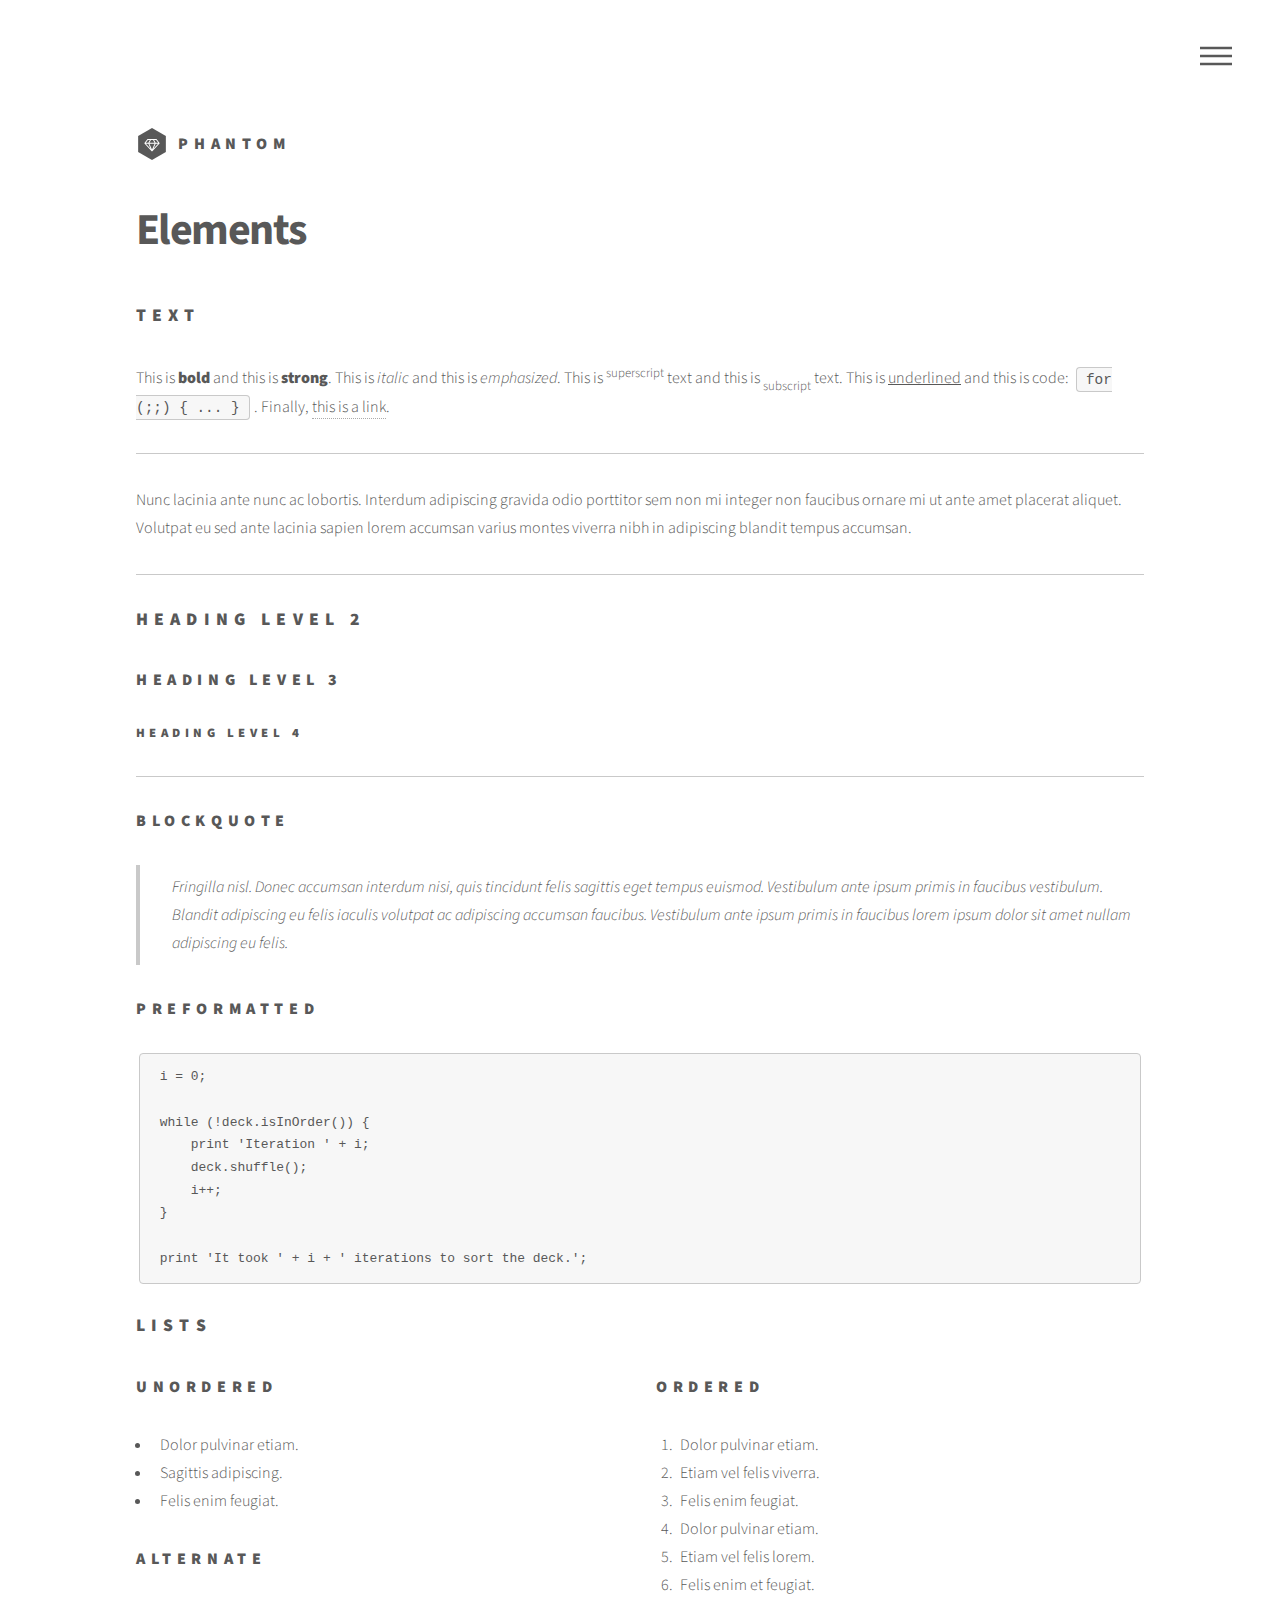
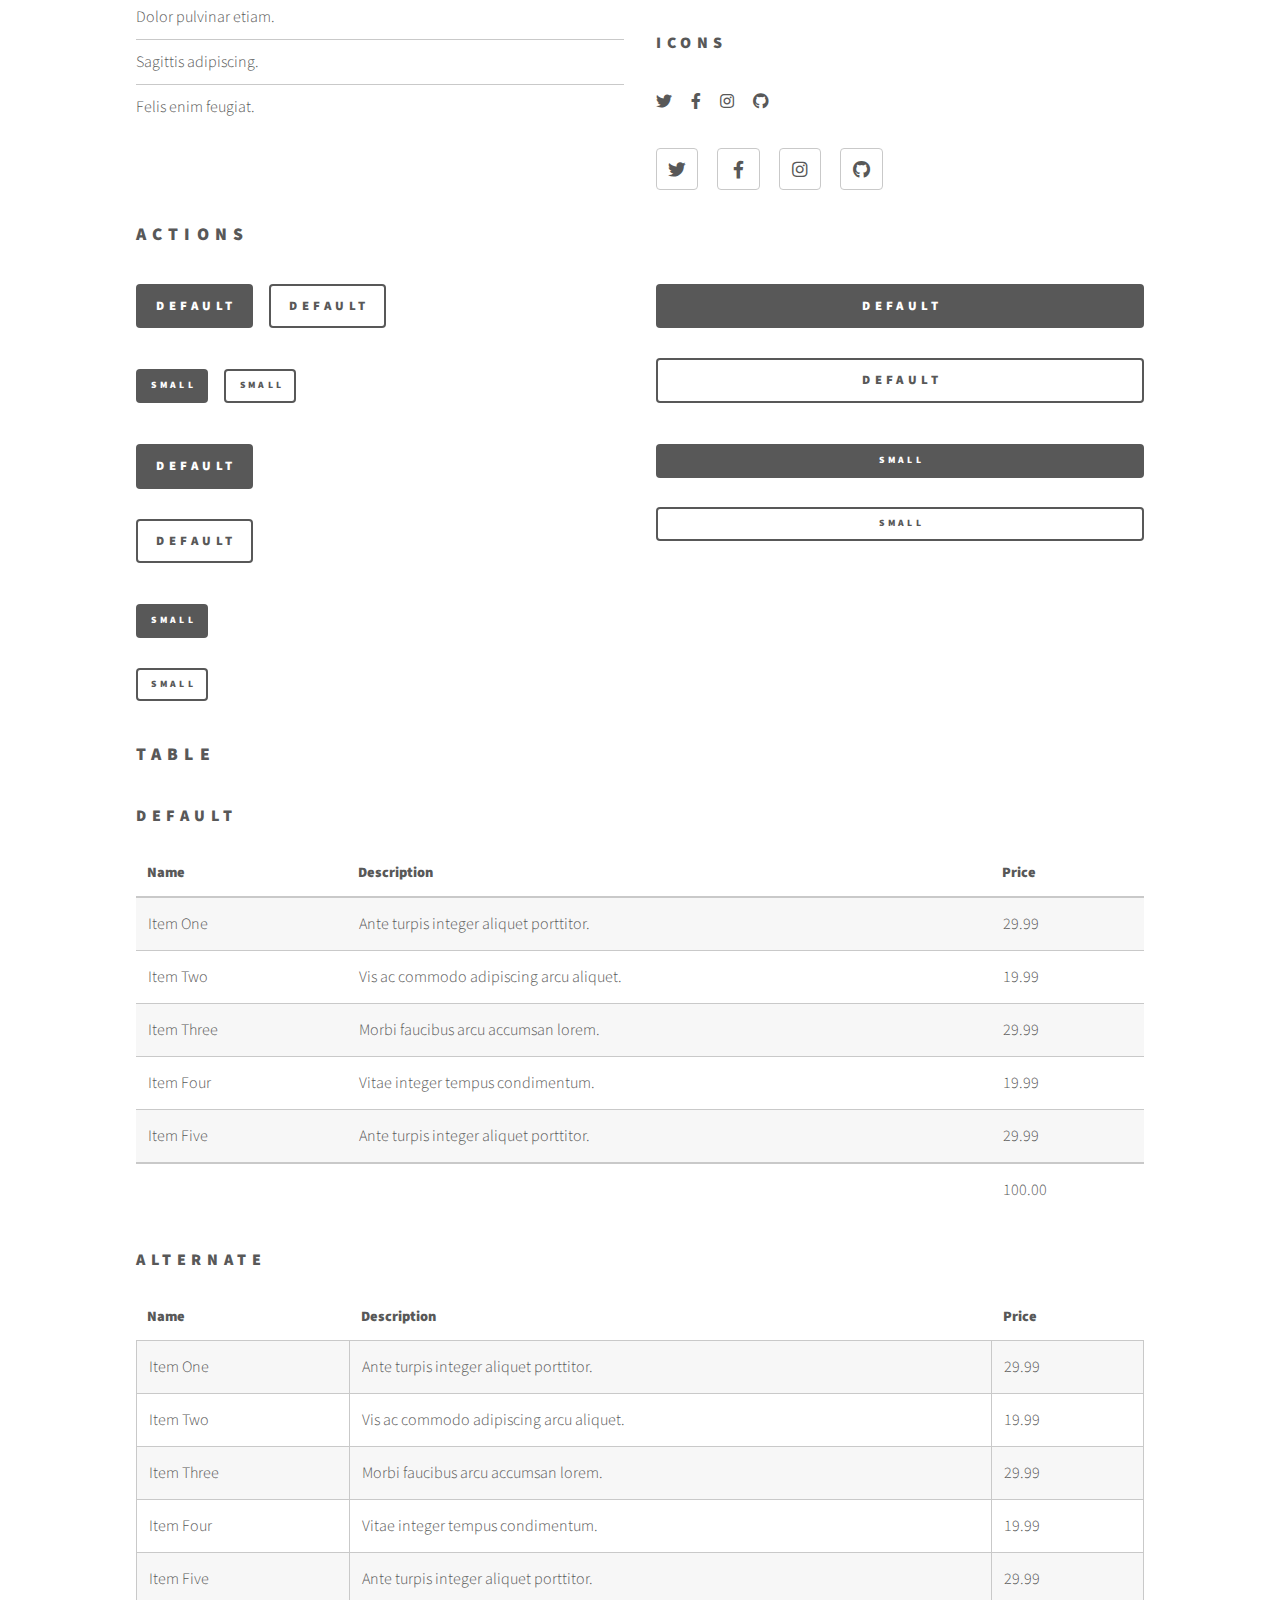
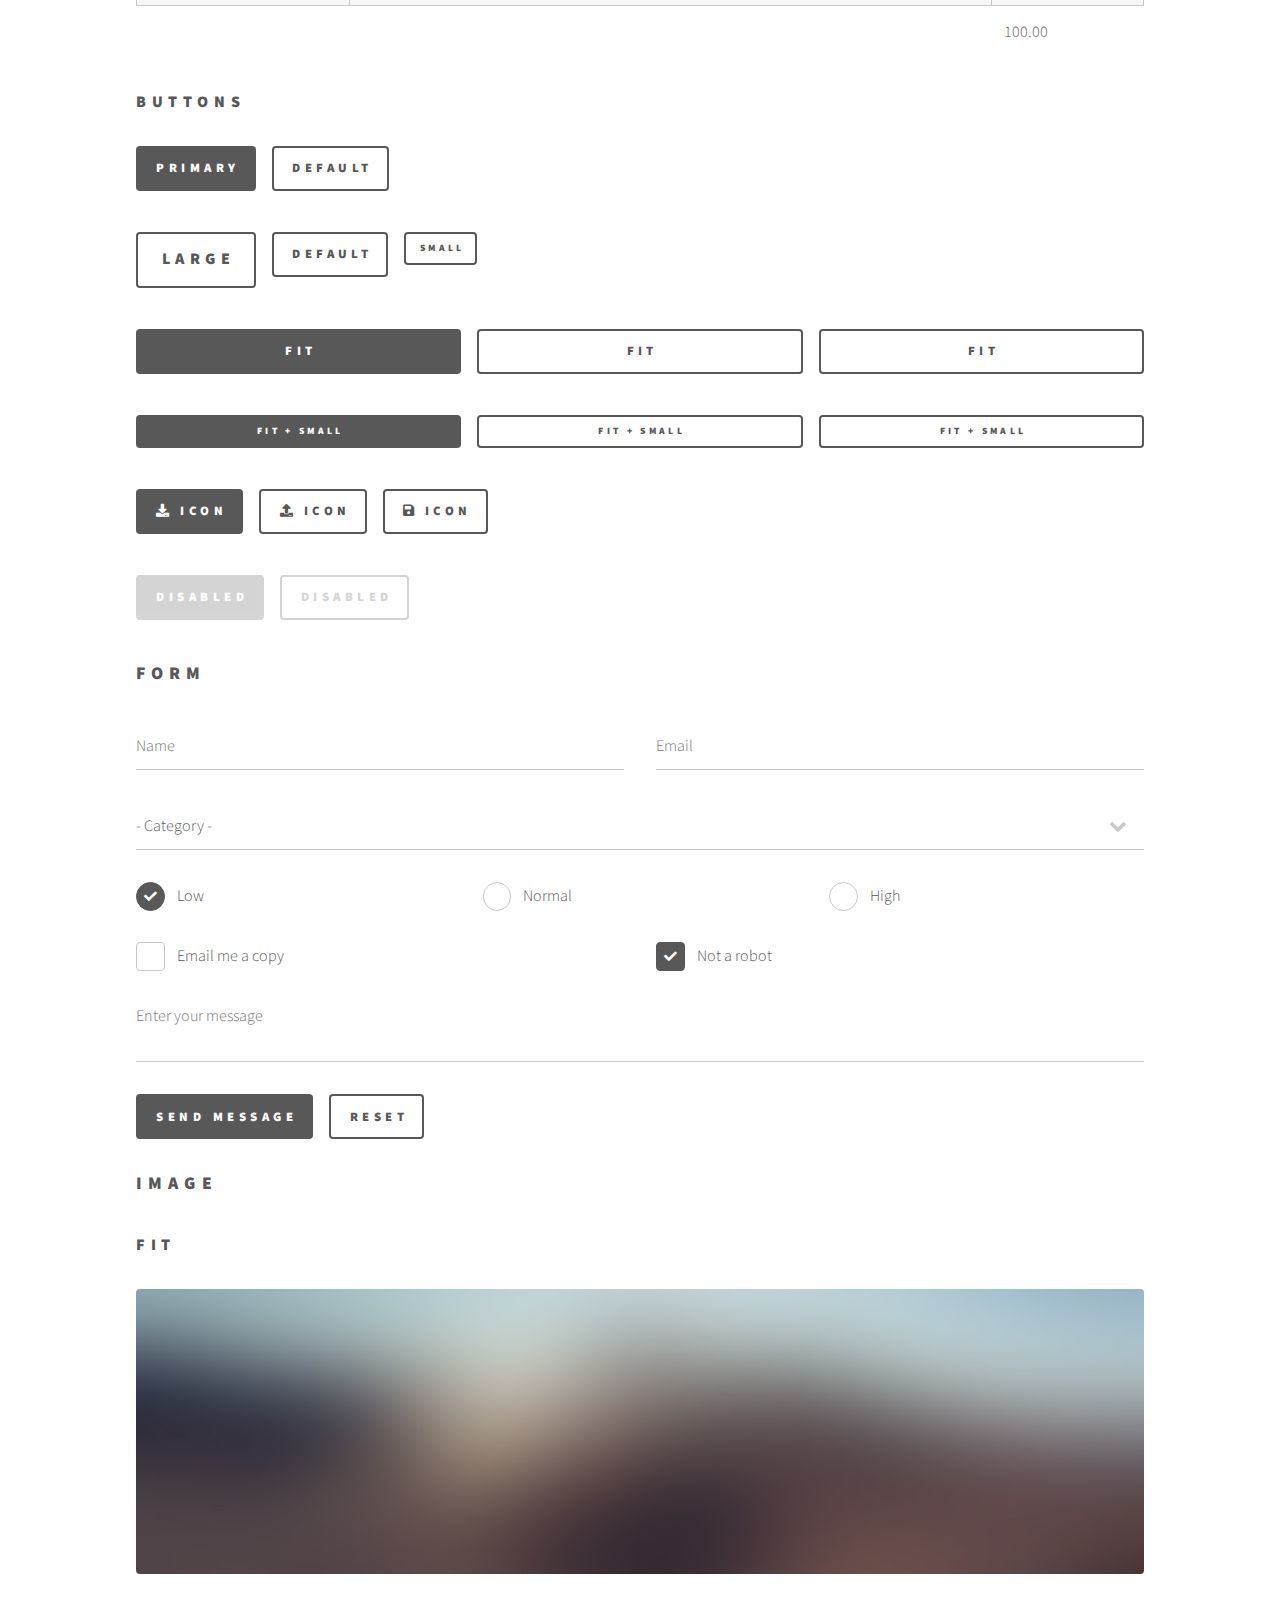
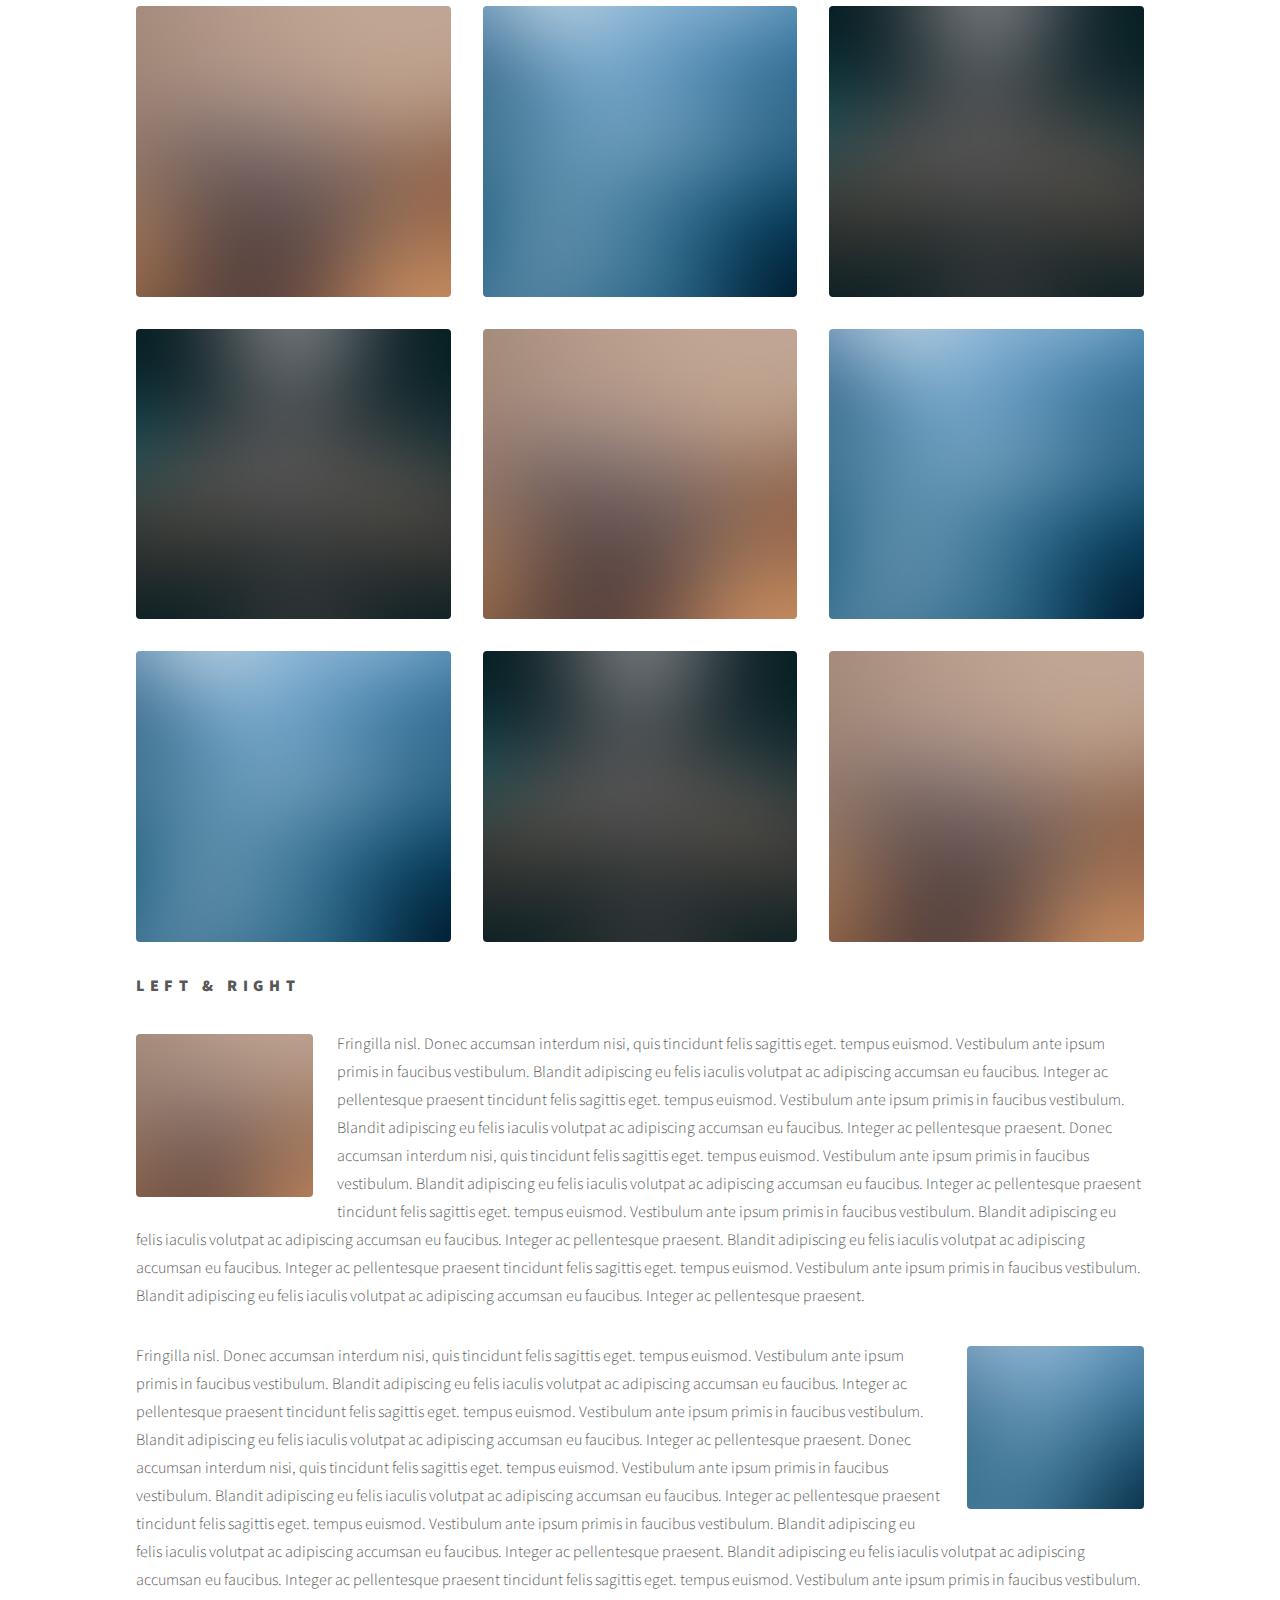
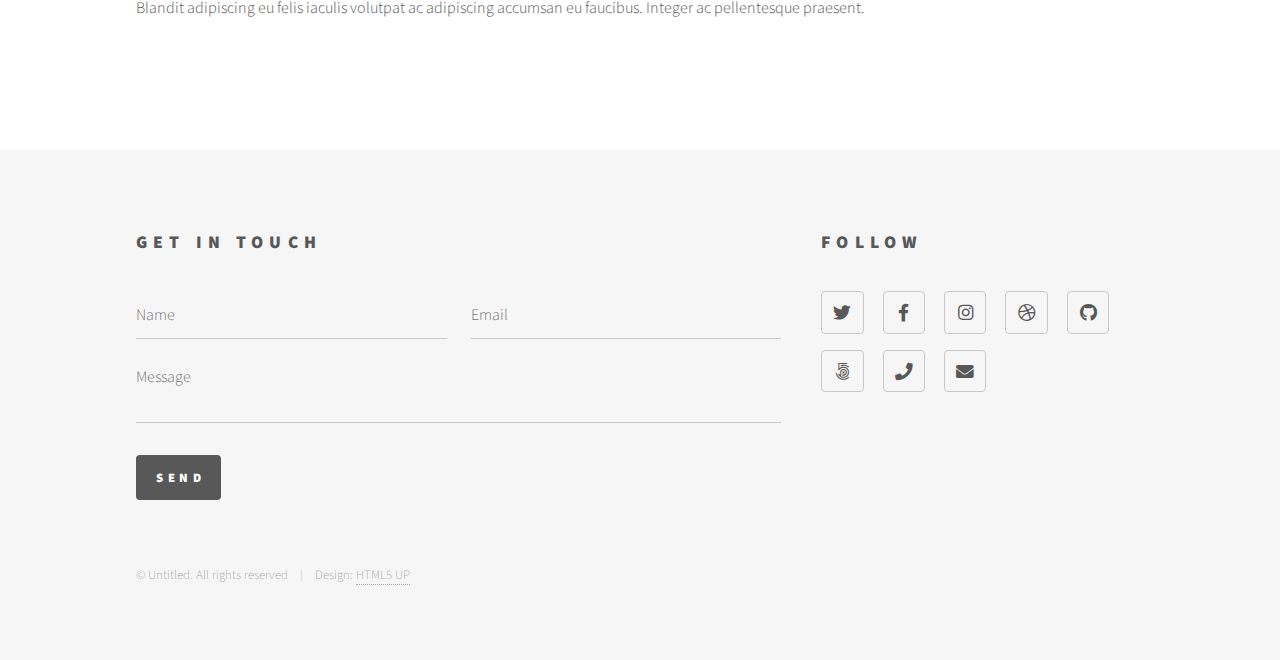
<file: elements.html>
<!DOCTYPE HTML>
<!--
	Phantom by HTML5 UP
	html5up.net | @ajlkn
	Free for personal and commercial use under the CCA 3.0 license (html5up.net/license)
-->
<html>
	<head>
		<title>Elements - Phantom by HTML5 UP</title>
		<meta charset="utf-8" />
		<meta name="viewport" content="width=device-width, initial-scale=1, user-scalable=no" />
		<link rel="stylesheet" href="assets/css/main.css" />
		<noscript><link rel="stylesheet" href="assets/css/noscript.css" /></noscript>
	</head>
	<body class="is-preload">
		<!-- Wrapper -->
			<div id="wrapper">

				<!-- Header -->
					<header id="header">
						<div class="inner">

							<!-- Logo -->
								<a href="index.html" class="logo">
									<span class="symbol"><img src="images/logo.svg" alt="" /></span><span class="title">Phantom</span>
								</a>

							<!-- Nav -->
								<nav>
									<ul>
										<li><a href="#menu">Menu</a></li>
									</ul>
								</nav>

						</div>
					</header>

				<!-- Menu -->
					<nav id="menu">
						<h2>Menu</h2>
						<ul>
							<li><a href="index.html">Home</a></li>
							<li><a href="generic.html">Ipsum veroeros</a></li>
							<li><a href="generic.html">Tempus etiam</a></li>
							<li><a href="generic.html">Consequat dolor</a></li>
							<li><a href="elements.html">Elements</a></li>
						</ul>
					</nav>

				<!-- Main -->
					<div id="main">
						<div class="inner">
							<h1>Elements</h1>

							<!-- Text -->
								<section>
									<h2>Text</h2>
									<p>This is <b>bold</b> and this is <strong>strong</strong>. This is <i>italic</i> and this is <em>emphasized</em>.
									This is <sup>superscript</sup> text and this is <sub>subscript</sub> text.
									This is <u>underlined</u> and this is code: <code>for (;;) { ... }</code>. Finally, <a href="#">this is a link</a>.</p>
									<hr />
									<p>Nunc lacinia ante nunc ac lobortis. Interdum adipiscing gravida odio porttitor sem non mi integer non faucibus ornare mi ut ante amet placerat aliquet. Volutpat eu sed ante lacinia sapien lorem accumsan varius montes viverra nibh in adipiscing blandit tempus accumsan.</p>
									<hr />
									<h2>Heading Level 2</h2>
									<h3>Heading Level 3</h3>
									<h4>Heading Level 4</h4>
									<hr />
									<h3>Blockquote</h3>
									<blockquote>Fringilla nisl. Donec accumsan interdum nisi, quis tincidunt felis sagittis eget tempus euismod. Vestibulum ante ipsum primis in faucibus vestibulum. Blandit adipiscing eu felis iaculis volutpat ac adipiscing accumsan faucibus. Vestibulum ante ipsum primis in faucibus lorem ipsum dolor sit amet nullam adipiscing eu felis.</blockquote>
									<h3>Preformatted</h3>
									<pre><code>i = 0;

while (!deck.isInOrder()) {
    print 'Iteration ' + i;
    deck.shuffle();
    i++;
}

print 'It took ' + i + ' iterations to sort the deck.';</code></pre>
								</section>

							<!-- Lists -->
								<section>
									<h2>Lists</h2>
									<div class="row">
										<div class="col-6 col-12-medium">
											<h3>Unordered</h3>
											<ul>
												<li>Dolor pulvinar etiam.</li>
												<li>Sagittis adipiscing.</li>
												<li>Felis enim feugiat.</li>
											</ul>
											<h3>Alternate</h3>
											<ul class="alt">
												<li>Dolor pulvinar etiam.</li>
												<li>Sagittis adipiscing.</li>
												<li>Felis enim feugiat.</li>
											</ul>
										</div>
										<div class="col-6 col-12-medium">
											<h3>Ordered</h3>
											<ol>
												<li>Dolor pulvinar etiam.</li>
												<li>Etiam vel felis viverra.</li>
												<li>Felis enim feugiat.</li>
												<li>Dolor pulvinar etiam.</li>
												<li>Etiam vel felis lorem.</li>
												<li>Felis enim et feugiat.</li>
											</ol>
											<h3>Icons</h3>
											<ul class="icons">
												<li><a href="#" class="icon brands style1 fa-twitter"><span class="label">Twitter</span></a></li>
												<li><a href="#" class="icon brands style1 fa-facebook-f"><span class="label">Facebook</span></a></li>
												<li><a href="#" class="icon brands style1 fa-instagram"><span class="label">Instagram</span></a></li>
												<li><a href="#" class="icon brands style1 fa-github"><span class="label">Github</span></a></li>
											</ul>
											<ul class="icons">
												<li><a href="#" class="icon brands style2 fa-twitter"><span class="label">Twitter</span></a></li>
												<li><a href="#" class="icon brands style2 fa-facebook-f"><span class="label">Facebook</span></a></li>
												<li><a href="#" class="icon brands style2 fa-instagram"><span class="label">Instagram</span></a></li>
												<li><a href="#" class="icon brands style2 fa-github"><span class="label">Github</span></a></li>
											</ul>
										</div>
									</div>
									<h2>Actions</h2>
									<div class="row">
										<div class="col-6 col-12-medium">
											<ul class="actions">
												<li><a href="#" class="button primary">Default</a></li>
												<li><a href="#" class="button">Default</a></li>
											</ul>
											<ul class="actions small">
												<li><a href="#" class="button primary small">Small</a></li>
												<li><a href="#" class="button small">Small</a></li>
											</ul>
											<ul class="actions stacked">
												<li><a href="#" class="button primary">Default</a></li>
												<li><a href="#" class="button">Default</a></li>
											</ul>
											<ul class="actions stacked">
												<li><a href="#" class="button primary small">Small</a></li>
												<li><a href="#" class="button small">Small</a></li>
											</ul>
										</div>
										<div class="col-6 col-12-medium">
											<ul class="actions stacked">
												<li><a href="#" class="button primary fit">Default</a></li>
												<li><a href="#" class="button fit">Default</a></li>
											</ul>
											<ul class="actions stacked">
												<li><a href="#" class="button primary small fit">Small</a></li>
												<li><a href="#" class="button small fit">Small</a></li>
											</ul>
										</div>
									</div>
								</section>

							<!-- Table -->
								<section>
									<h2>Table</h2>
									<h3>Default</h3>
									<div class="table-wrapper">
										<table>
											<thead>
												<tr>
													<th>Name</th>
													<th>Description</th>
													<th>Price</th>
												</tr>
											</thead>
											<tbody>
												<tr>
													<td>Item One</td>
													<td>Ante turpis integer aliquet porttitor.</td>
													<td>29.99</td>
												</tr>
												<tr>
													<td>Item Two</td>
													<td>Vis ac commodo adipiscing arcu aliquet.</td>
													<td>19.99</td>
												</tr>
												<tr>
													<td>Item Three</td>
													<td> Morbi faucibus arcu accumsan lorem.</td>
													<td>29.99</td>
												</tr>
												<tr>
													<td>Item Four</td>
													<td>Vitae integer tempus condimentum.</td>
													<td>19.99</td>
												</tr>
												<tr>
													<td>Item Five</td>
													<td>Ante turpis integer aliquet porttitor.</td>
													<td>29.99</td>
												</tr>
											</tbody>
											<tfoot>
												<tr>
													<td colspan="2"></td>
													<td>100.00</td>
												</tr>
											</tfoot>
										</table>
									</div>

									<h3>Alternate</h3>
									<div class="table-wrapper">
										<table class="alt">
											<thead>
												<tr>
													<th>Name</th>
													<th>Description</th>
													<th>Price</th>
												</tr>
											</thead>
											<tbody>
												<tr>
													<td>Item One</td>
													<td>Ante turpis integer aliquet porttitor.</td>
													<td>29.99</td>
												</tr>
												<tr>
													<td>Item Two</td>
													<td>Vis ac commodo adipiscing arcu aliquet.</td>
													<td>19.99</td>
												</tr>
												<tr>
													<td>Item Three</td>
													<td> Morbi faucibus arcu accumsan lorem.</td>
													<td>29.99</td>
												</tr>
												<tr>
													<td>Item Four</td>
													<td>Vitae integer tempus condimentum.</td>
													<td>19.99</td>
												</tr>
												<tr>
													<td>Item Five</td>
													<td>Ante turpis integer aliquet porttitor.</td>
													<td>29.99</td>
												</tr>
											</tbody>
											<tfoot>
												<tr>
													<td colspan="2"></td>
													<td>100.00</td>
												</tr>
											</tfoot>
										</table>
									</div>
								</section>

							<!-- Buttons -->
								<section>
									<h3>Buttons</h3>
									<ul class="actions">
										<li><a href="#" class="button primary">Primary</a></li>
										<li><a href="#" class="button">Default</a></li>
									</ul>
									<ul class="actions">
										<li><a href="#" class="button large">Large</a></li>
										<li><a href="#" class="button">Default</a></li>
										<li><a href="#" class="button small">Small</a></li>
									</ul>
									<ul class="actions fit">
										<li><a href="#" class="button primary fit">Fit</a></li>
										<li><a href="#" class="button fit">Fit</a></li>
										<li><a href="#" class="button fit">Fit</a></li>
									</ul>
									<ul class="actions fit small">
										<li><a href="#" class="button primary fit small">Fit + Small</a></li>
										<li><a href="#" class="button fit small">Fit + Small</a></li>
										<li><a href="#" class="button fit small">Fit + Small</a></li>
									</ul>
									<ul class="actions">
										<li><a href="#" class="button primary icon solid fa-download">Icon</a></li>
										<li><a href="#" class="button icon solid fa-upload">Icon</a></li>
										<li><a href="#" class="button icon solid fa-save">Icon</a></li>
									</ul>
									<ul class="actions">
										<li><span class="button primary disabled">Disabled</span></li>
										<li><span class="button disabled">Disabled</span></li>
									</ul>
								</section>

							<!-- Form -->
								<section>
									<h2>Form</h2>
									<form method="post" action="#">
										<div class="row gtr-uniform">
											<div class="col-6 col-12-xsmall">
												<input type="text" name="demo-name" id="demo-name" value="" placeholder="Name" />
											</div>
											<div class="col-6 col-12-xsmall">
												<input type="email" name="demo-email" id="demo-email" value="" placeholder="Email" />
											</div>
											<div class="col-12">
												<select name="demo-category" id="demo-category">
													<option value="">- Category -</option>
													<option value="1">Manufacturing</option>
													<option value="1">Shipping</option>
													<option value="1">Administration</option>
													<option value="1">Human Resources</option>
												</select>
											</div>
											<div class="col-4 col-12-small">
												<input type="radio" id="demo-priority-low" name="demo-priority" checked>
												<label for="demo-priority-low">Low</label>
											</div>
											<div class="col-4 col-12-small">
												<input type="radio" id="demo-priority-normal" name="demo-priority">
												<label for="demo-priority-normal">Normal</label>
											</div>
											<div class="col-4 col-12-small">
												<input type="radio" id="demo-priority-high" name="demo-priority">
												<label for="demo-priority-high">High</label>
											</div>
											<div class="col-6 col-12-small">
												<input type="checkbox" id="demo-copy" name="demo-copy">
												<label for="demo-copy">Email me a copy</label>
											</div>
											<div class="col-6 col-12-small">
												<input type="checkbox" id="demo-human" name="demo-human" checked>
												<label for="demo-human">Not a robot</label>
											</div>
											<div class="col-12">
												<textarea name="demo-message" id="demo-message" placeholder="Enter your message" rows="6"></textarea>
											</div>
											<div class="col-12">
												<ul class="actions">
													<li><input type="submit" value="Send Message" class="primary" /></li>
													<li><input type="reset" value="Reset" /></li>
												</ul>
											</div>
										</div>
									</form>
								</section>

							<!-- Image -->
								<section>
									<h2>Image</h2>
									<h3>Fit</h3>
									<div class="box alt">
										<div class="row gtr-uniform">
											<div class="col-12"><span class="image fit"><img src="images/pic13.jpg" alt="" /></span></div>
											<div class="col-4"><span class="image fit"><img src="images/pic01.jpg" alt="" /></span></div>
											<div class="col-4"><span class="image fit"><img src="images/pic02.jpg" alt="" /></span></div>
											<div class="col-4"><span class="image fit"><img src="images/pic03.jpg" alt="" /></span></div>
											<div class="col-4"><span class="image fit"><img src="images/pic03.jpg" alt="" /></span></div>
											<div class="col-4"><span class="image fit"><img src="images/pic01.jpg" alt="" /></span></div>
											<div class="col-4"><span class="image fit"><img src="images/pic02.jpg" alt="" /></span></div>
											<div class="col-4"><span class="image fit"><img src="images/pic02.jpg" alt="" /></span></div>
											<div class="col-4"><span class="image fit"><img src="images/pic03.jpg" alt="" /></span></div>
											<div class="col-4"><span class="image fit"><img src="images/pic01.jpg" alt="" /></span></div>
										</div>
									</div>
									<h3>Left &amp; Right</h3>
									<p><span class="image left"><img src="images/pic14.jpg" alt="" /></span>Fringilla nisl. Donec accumsan interdum nisi, quis tincidunt felis sagittis eget. tempus euismod. Vestibulum ante ipsum primis in faucibus vestibulum. Blandit adipiscing eu felis iaculis volutpat ac adipiscing accumsan eu faucibus. Integer ac pellentesque praesent tincidunt felis sagittis eget. tempus euismod. Vestibulum ante ipsum primis in faucibus vestibulum. Blandit adipiscing eu felis iaculis volutpat ac adipiscing accumsan eu faucibus. Integer ac pellentesque praesent. Donec accumsan interdum nisi, quis tincidunt felis sagittis eget. tempus euismod. Vestibulum ante ipsum primis in faucibus vestibulum. Blandit adipiscing eu felis iaculis volutpat ac adipiscing accumsan eu faucibus. Integer ac pellentesque praesent tincidunt felis sagittis eget. tempus euismod. Vestibulum ante ipsum primis in faucibus vestibulum. Blandit adipiscing eu felis iaculis volutpat ac adipiscing accumsan eu faucibus. Integer ac pellentesque praesent. Blandit adipiscing eu felis iaculis volutpat ac adipiscing accumsan eu faucibus. Integer ac pellentesque praesent tincidunt felis sagittis eget. tempus euismod. Vestibulum ante ipsum primis in faucibus vestibulum. Blandit adipiscing eu felis iaculis volutpat ac adipiscing accumsan eu faucibus. Integer ac pellentesque praesent.</p>
									<p><span class="image right"><img src="images/pic15.jpg" alt="" /></span>Fringilla nisl. Donec accumsan interdum nisi, quis tincidunt felis sagittis eget. tempus euismod. Vestibulum ante ipsum primis in faucibus vestibulum. Blandit adipiscing eu felis iaculis volutpat ac adipiscing accumsan eu faucibus. Integer ac pellentesque praesent tincidunt felis sagittis eget. tempus euismod. Vestibulum ante ipsum primis in faucibus vestibulum. Blandit adipiscing eu felis iaculis volutpat ac adipiscing accumsan eu faucibus. Integer ac pellentesque praesent. Donec accumsan interdum nisi, quis tincidunt felis sagittis eget. tempus euismod. Vestibulum ante ipsum primis in faucibus vestibulum. Blandit adipiscing eu felis iaculis volutpat ac adipiscing accumsan eu faucibus. Integer ac pellentesque praesent tincidunt felis sagittis eget. tempus euismod. Vestibulum ante ipsum primis in faucibus vestibulum. Blandit adipiscing eu felis iaculis volutpat ac adipiscing accumsan eu faucibus. Integer ac pellentesque praesent. Blandit adipiscing eu felis iaculis volutpat ac adipiscing accumsan eu faucibus. Integer ac pellentesque praesent tincidunt felis sagittis eget. tempus euismod. Vestibulum ante ipsum primis in faucibus vestibulum. Blandit adipiscing eu felis iaculis volutpat ac adipiscing accumsan eu faucibus. Integer ac pellentesque praesent.</p>
								</section>

						</div>
					</div>

				<!-- Footer -->
					<footer id="footer">
						<div class="inner">
							<section>
								<h2>Get in touch</h2>
								<form method="post" action="#">
									<div class="fields">
										<div class="field half">
											<input type="text" name="name" id="name" placeholder="Name" />
										</div>
										<div class="field half">
											<input type="email" name="email" id="email" placeholder="Email" />
										</div>
										<div class="field">
											<textarea name="message" id="message" placeholder="Message"></textarea>
										</div>
									</div>
									<ul class="actions">
										<li><input type="submit" value="Send" class="primary" /></li>
									</ul>
								</form>
							</section>
							<section>
								<h2>Follow</h2>
								<ul class="icons">
									<li><a href="#" class="icon brands style2 fa-twitter"><span class="label">Twitter</span></a></li>
									<li><a href="#" class="icon brands style2 fa-facebook-f"><span class="label">Facebook</span></a></li>
									<li><a href="#" class="icon brands style2 fa-instagram"><span class="label">Instagram</span></a></li>
									<li><a href="#" class="icon brands style2 fa-dribbble"><span class="label">Dribbble</span></a></li>
									<li><a href="#" class="icon brands style2 fa-github"><span class="label">GitHub</span></a></li>
									<li><a href="#" class="icon brands style2 fa-500px"><span class="label">500px</span></a></li>
									<li><a href="#" class="icon solid style2 fa-phone"><span class="label">Phone</span></a></li>
									<li><a href="#" class="icon solid style2 fa-envelope"><span class="label">Email</span></a></li>
								</ul>
							</section>
							<ul class="copyright">
								<li>&copy; Untitled. All rights reserved</li><li>Design: <a href="http://html5up.net">HTML5 UP</a></li>
							</ul>
						</div>
					</footer>

			</div>

		<!-- Scripts -->
			<script src="assets/js/jquery.min.js"></script>
			<script src="assets/js/browser.min.js"></script>
			<script src="assets/js/breakpoints.min.js"></script>
			<script src="assets/js/util.js"></script>
			<script src="assets/js/main.js"></script>

	</body>
</html>
</file>
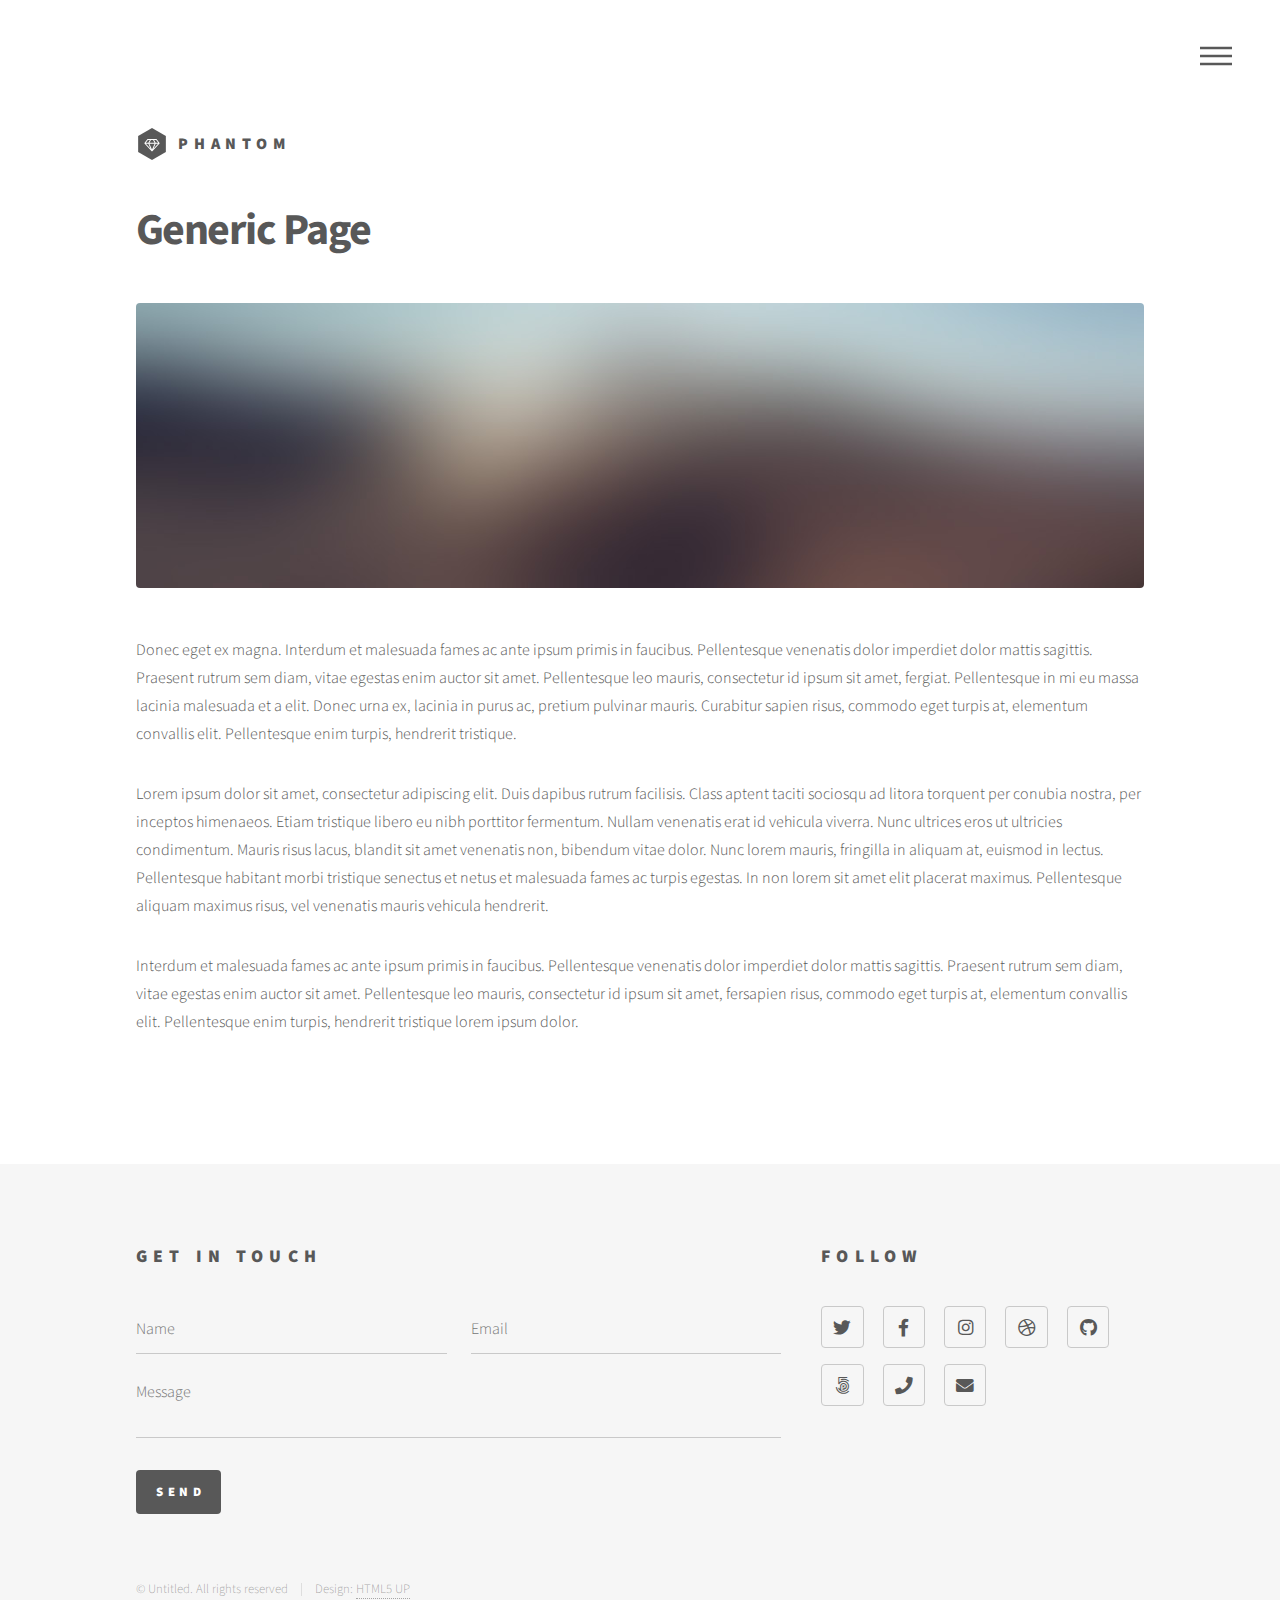
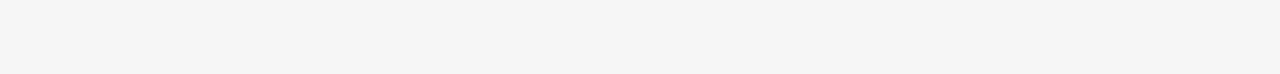
<file: generic.html>
<!DOCTYPE HTML>
<!--
	Phantom by HTML5 UP
	html5up.net | @ajlkn
	Free for personal and commercial use under the CCA 3.0 license (html5up.net/license)
-->
<html>
	<head>
		<title>Generic - Phantom by HTML5 UP</title>
		<meta charset="utf-8" />
		<meta name="viewport" content="width=device-width, initial-scale=1, user-scalable=no" />
		<link rel="stylesheet" href="assets/css/main.css" />
		<noscript><link rel="stylesheet" href="assets/css/noscript.css" /></noscript>
	</head>
	<body class="is-preload">
		<!-- Wrapper -->
			<div id="wrapper">

				<!-- Header -->
					<header id="header">
						<div class="inner">

							<!-- Logo -->
								<a href="index.html" class="logo">
									<span class="symbol"><img src="images/logo.svg" alt="" /></span><span class="title">Phantom</span>
								</a>

							<!-- Nav -->
								<nav>
									<ul>
										<li><a href="#menu">Menu</a></li>
									</ul>
								</nav>

						</div>
					</header>

				<!-- Menu -->
					<nav id="menu">
						<h2>Menu</h2>
						<ul>
							<li><a href="index.html">Home</a></li>
							<li><a href="generic.html">Ipsum veroeros</a></li>
							<li><a href="generic.html">Tempus etiam</a></li>
							<li><a href="generic.html">Consequat dolor</a></li>
							<li><a href="elements.html">Elements</a></li>
						</ul>
					</nav>

				<!-- Main -->
					<div id="main">
						<div class="inner">
							<h1>Generic Page</h1>
							<span class="image main"><img src="images/pic13.jpg" alt="" /></span>
							<p>Donec eget ex magna. Interdum et malesuada fames ac ante ipsum primis in faucibus. Pellentesque venenatis dolor imperdiet dolor mattis sagittis. Praesent rutrum sem diam, vitae egestas enim auctor sit amet. Pellentesque leo mauris, consectetur id ipsum sit amet, fergiat. Pellentesque in mi eu massa lacinia malesuada et a elit. Donec urna ex, lacinia in purus ac, pretium pulvinar mauris. Curabitur sapien risus, commodo eget turpis at, elementum convallis elit. Pellentesque enim turpis, hendrerit tristique.</p>
							<p>Lorem ipsum dolor sit amet, consectetur adipiscing elit. Duis dapibus rutrum facilisis. Class aptent taciti sociosqu ad litora torquent per conubia nostra, per inceptos himenaeos. Etiam tristique libero eu nibh porttitor fermentum. Nullam venenatis erat id vehicula viverra. Nunc ultrices eros ut ultricies condimentum. Mauris risus lacus, blandit sit amet venenatis non, bibendum vitae dolor. Nunc lorem mauris, fringilla in aliquam at, euismod in lectus. Pellentesque habitant morbi tristique senectus et netus et malesuada fames ac turpis egestas. In non lorem sit amet elit placerat maximus. Pellentesque aliquam maximus risus, vel venenatis mauris vehicula hendrerit.</p>
							<p>Interdum et malesuada fames ac ante ipsum primis in faucibus. Pellentesque venenatis dolor imperdiet dolor mattis sagittis. Praesent rutrum sem diam, vitae egestas enim auctor sit amet. Pellentesque leo mauris, consectetur id ipsum sit amet, fersapien risus, commodo eget turpis at, elementum convallis elit. Pellentesque enim turpis, hendrerit tristique lorem ipsum dolor.</p>
						</div>
					</div>

				<!-- Footer -->
					<footer id="footer">
						<div class="inner">
							<section>
								<h2>Get in touch</h2>
								<form method="post" action="#">
									<div class="fields">
										<div class="field half">
											<input type="text" name="name" id="name" placeholder="Name" />
										</div>
										<div class="field half">
											<input type="email" name="email" id="email" placeholder="Email" />
										</div>
										<div class="field">
											<textarea name="message" id="message" placeholder="Message"></textarea>
										</div>
									</div>
									<ul class="actions">
										<li><input type="submit" value="Send" class="primary" /></li>
									</ul>
								</form>
							</section>
							<section>
								<h2>Follow</h2>
								<ul class="icons">
									<li><a href="#" class="icon brands style2 fa-twitter"><span class="label">Twitter</span></a></li>
									<li><a href="#" class="icon brands style2 fa-facebook-f"><span class="label">Facebook</span></a></li>
									<li><a href="#" class="icon brands style2 fa-instagram"><span class="label">Instagram</span></a></li>
									<li><a href="#" class="icon brands style2 fa-dribbble"><span class="label">Dribbble</span></a></li>
									<li><a href="#" class="icon brands style2 fa-github"><span class="label">GitHub</span></a></li>
									<li><a href="#" class="icon brands style2 fa-500px"><span class="label">500px</span></a></li>
									<li><a href="#" class="icon solid style2 fa-phone"><span class="label">Phone</span></a></li>
									<li><a href="#" class="icon solid style2 fa-envelope"><span class="label">Email</span></a></li>
								</ul>
							</section>
							<ul class="copyright">
								<li>&copy; Untitled. All rights reserved</li><li>Design: <a href="http://html5up.net">HTML5 UP</a></li>
							</ul>
						</div>
					</footer>

			</div>

		<!-- Scripts -->
			<script src="assets/js/jquery.min.js"></script>
			<script src="assets/js/browser.min.js"></script>
			<script src="assets/js/breakpoints.min.js"></script>
			<script src="assets/js/util.js"></script>
			<script src="assets/js/main.js"></script>

	</body>
</html>
</file>
<file: assets/css/noscript.css>
/*
	Phantom by HTML5 UP
	html5up.net | @ajlkn
	Free for personal and commercial use under the CCA 3.0 license (html5up.net/license)
*/

/* Tiles */

	body.is-preload .tiles article {
		-moz-transform: none;
		-webkit-transform: none;
		-ms-transform: none;
		transform: none;
		opacity: 1;
	}
</file>
<file: assets/css/main.css>
@import url(fontawesome-all.min.css);
@import url("https://fonts.googleapis.com/css?family=Source+Sans+Pro:300,700,900");

/*
	Phantom by HTML5 UP
	html5up.net | @ajlkn
	Free for personal and commercial use under the CCA 3.0 license (html5up.net/license)
*/

html, body, div, span, applet, object,
iframe, h1, h2, h3, h4, h5, h6, p, blockquote,
pre, a, abbr, acronym, address, big, cite,
code, del, dfn, em, img, ins, kbd, q, s, samp,
small, strike, strong, sub, sup, tt, var, b,
u, i, center, dl, dt, dd, ol, ul, li, fieldset,
form, label, legend, table, caption, tbody,
tfoot, thead, tr, th, td, article, aside,
canvas, details, embed, figure, figcaption,
footer, header, hgroup, menu, nav, output, ruby,
section, summary, time, mark, audio, video {
	margin: 0;
	padding: 0;
	border: 0;
	font-size: 100%;
	font: inherit;
	vertical-align: baseline;}

article, aside, details, figcaption, figure,
footer, header, hgroup, menu, nav, section {
	display: block;}

body {
	line-height: 1;
}

ol, ul {
	list-style: none;
}

blockquote, q {
	quotes: none;
}

	blockquote:before, blockquote:after, q:before, q:after {
		content: '';
		content: none;
	}

table {
	border-collapse: collapse;
	border-spacing: 0;
}

body {
	-webkit-text-size-adjust: none;
}

mark {
	background-color: transparent;
	color: inherit;
}

input::-moz-focus-inner {
	border: 0;
	padding: 0;
}

input, select, textarea {
	-moz-appearance: none;
	-webkit-appearance: none;
	-ms-appearance: none;
	appearance: none;
}

/* Basic */

	@-ms-viewport {
		width: device-width;
	}

	body {
		-ms-overflow-style: scrollbar;
	}

	@media screen and (max-width: 480px) {

		html, body {
			min-width: 320px;
		}

	}

	html {
		box-sizing: border-box;
	}

	*, *:before, *:after {
		box-sizing: inherit;
	}

	body {
		background: #ffffff;
	}

		body.is-preload *, body.is-preload *:before, body.is-preload *:after {
			-moz-animation: none !important;
			-webkit-animation: none !important;
			-ms-animation: none !important;
			animation: none !important;
			-moz-transition: none !important;
			-webkit-transition: none !important;
			-ms-transition: none !important;
			transition: none !important;
		}

/* Type */

	body, input, select, textarea {
		color: #585858;
		font-family: "Source Sans Pro", Helvetica, sans-serif;
		font-size: 16pt;
		font-weight: 300;
		line-height: 1.75;
	}

		@media screen and (max-width: 1680px) {

			body, input, select, textarea {
				font-size: 14pt;
			}

		}

		@media screen and (max-width: 1280px) {

			body, input, select, textarea {
				font-size: 12pt;
			}

		}

	a {
		-moz-transition: border-bottom-color 0.2s ease, color 0.2s ease;
		-webkit-transition: border-bottom-color 0.2s ease, color 0.2s ease;
		-ms-transition: border-bottom-color 0.2s ease, color 0.2s ease;
		transition: border-bottom-color 0.2s ease, color 0.2s ease;
		text-decoration: none;
		color: #585858;
		border-bottom: dotted 1px rgba(88, 88, 88, 0.5);
	}

		a:hover {
			border-bottom-color: transparent;
			color: #f2849e !important;
		}

	strong, b {
		font-weight: 900;
	}

	em, i {
		font-style: italic;
	}

	p {
		margin: 0 0 2em 0;
	}

	h1 {
		font-size: 2.75em;
		font-weight: 700;
		line-height: 1.3;
		margin: 0 0 1em 0;
		letter-spacing: -0.035em;
	}

		h1 a {
			color: inherit;
		}

		@media screen and (max-width: 736px) {

			h1 {
				font-size: 2em;
				margin: 0 0 1em 0;
			}

		}

		@media screen and (max-width: 360px) {

			h1 {
				font-size: 1.75em;
			}

		}

	h2, h3, h4, h5, h6 {
		font-weight: 900;
		line-height: 1.5;
		margin: 0 0 2em 0;
		text-transform: uppercase;
		letter-spacing: 0.35em;
	}

		h2 a, h3 a, h4 a, h5 a, h6 a {
			color: inherit;
		}

	h2 {
		font-size: 1.1em;
	}

	h3 {
		font-size: 1em;
	}

	h4 {
		font-size: 0.8em;
	}

	h5 {
		font-size: 0.8em;
	}

	h6 {
		font-size: 0.8em;
	}

	@media screen and (max-width: 980px) {

		h1 br, h2 br, h3 br, h4 br, h5 br, h6 br {
			display: none;
		}

	}

	@media screen and (max-width: 736px) {

		h2 {
			font-size: 1em;
		}

		h3 {
			font-size: 0.8em;
		}

	}

	sub {
		font-size: 0.8em;
		position: relative;
		top: 0.5em;
	}

	sup {
		font-size: 0.8em;
		position: relative;
		top: -0.5em;
	}

	blockquote {
		border-left: solid 4px #c9c9c9;
		font-style: italic;
		margin: 0 0 2em 0;
		padding: 0.5em 0 0.5em 2em;
	}

	code {
		background: rgba(144, 144, 144, 0.075);
		border-radius: 4px;
		border: solid 1px #c9c9c9;
		font-family: "Courier New", monospace;
		font-size: 0.9em;
		margin: 0 0.25em;
		padding: 0.25em 0.65em;
	}

	pre {
		-webkit-overflow-scrolling: touch;
		font-family: "Courier New", monospace;
		font-size: 0.9em;
		margin: 0 0 2em 0;
	}

		pre code {
			display: block;
			line-height: 1.75;
			padding: 1em 1.5em;
			overflow-x: auto;
		}

	hr {
		border: 0;
		border-bottom: solid 1px #c9c9c9;
		margin: 2em 0;
	}

		hr.major {
			margin: 3em 0;
		}

	.align-left {
		text-align: left;
	}

	.align-center {
		text-align: center;
	}

	.align-right {
		text-align: right;
	}

/* Row */

	.row {
		display: flex;
		flex-wrap: wrap;
		box-sizing: border-box;
		align-items: stretch;
	}

		.row > * {
			box-sizing: border-box;
		}

		.row.gtr-uniform > * > :last-child {
			margin-bottom: 0;
		}

		.row.aln-left {
			justify-content: flex-start;
		}

		.row.aln-center {
			justify-content: center;
		}

		.row.aln-right {
			justify-content: flex-end;
		}

		.row.aln-top {
			align-items: flex-start;
		}

		.row.aln-middle {
			align-items: center;
		}

		.row.aln-bottom {
			align-items: flex-end;
		}

		.row > .imp {
			order: -1;
		}

		.row > .col-1 {
			width: 8.33333%;
		}

		.row > .off-1 {
			margin-left: 8.33333%;
		}

		.row > .col-2 {
			width: 16.66667%;
		}

		.row > .off-2 {
			margin-left: 16.66667%;
		}

		.row > .col-3 {
			width: 25%;
		}

		.row > .off-3 {
			margin-left: 25%;
		}

		.row > .col-4 {
			width: 33.33333%;
		}

		.row > .off-4 {
			margin-left: 33.33333%;
		}

		.row > .col-5 {
			width: 41.66667%;
		}

		.row > .off-5 {
			margin-left: 41.66667%;
		}

		.row > .col-6 {
			width: 50%;
		}

		.row > .off-6 {
			margin-left: 50%;
		}

		.row > .col-7 {
			width: 58.33333%;
		}

		.row > .off-7 {
			margin-left: 58.33333%;
		}

		.row > .col-8 {
			width: 66.66667%;
		}

		.row > .off-8 {
			margin-left: 66.66667%;
		}

		.row > .col-9 {
			width: 75%;
		}

		.row > .off-9 {
			margin-left: 75%;
		}

		.row > .col-10 {
			width: 83.33333%;
		}

		.row > .off-10 {
			margin-left: 83.33333%;
		}

		.row > .col-11 {
			width: 91.66667%;
		}

		.row > .off-11 {
			margin-left: 91.66667%;
		}

		.row > .col-12 {
			width: 100%;
		}

		.row > .off-12 {
			margin-left: 100%;
		}

		.row.gtr-0 {
			margin-top: 0;
			margin-left: 0em;
		}

			.row.gtr-0 > * {
				padding: 0 0 0 0em;
			}

			.row.gtr-0.gtr-uniform {
				margin-top: 0em;
			}

				.row.gtr-0.gtr-uniform > * {
					padding-top: 0em;
				}

		.row.gtr-25 {
			margin-top: 0;
			margin-left: -0.5em;
		}

			.row.gtr-25 > * {
				padding: 0 0 0 0.5em;
			}

			.row.gtr-25.gtr-uniform {
				margin-top: -0.5em;
			}

				.row.gtr-25.gtr-uniform > * {
					padding-top: 0.5em;
				}

		.row.gtr-50 {
			margin-top: 0;
			margin-left: -1em;
		}

			.row.gtr-50 > * {
				padding: 0 0 0 1em;
			}

			.row.gtr-50.gtr-uniform {
				margin-top: -1em;
			}

				.row.gtr-50.gtr-uniform > * {
					padding-top: 1em;
				}

		.row {
			margin-top: 0;
			margin-left: -2em;
		}

			.row > * {
				padding: 0 0 0 2em;
			}

			.row.gtr-uniform {
				margin-top: -2em;
			}

				.row.gtr-uniform > * {
					padding-top: 2em;
				}

		.row.gtr-150 {
			margin-top: 0;
			margin-left: -3em;
		}

			.row.gtr-150 > * {
				padding: 0 0 0 3em;
			}

			.row.gtr-150.gtr-uniform {
				margin-top: -3em;
			}

				.row.gtr-150.gtr-uniform > * {
					padding-top: 3em;
				}

		.row.gtr-200 {
			margin-top: 0;
			margin-left: -4em;
		}

			.row.gtr-200 > * {
				padding: 0 0 0 4em;
			}

			.row.gtr-200.gtr-uniform {
				margin-top: -4em;
			}

				.row.gtr-200.gtr-uniform > * {
					padding-top: 4em;
				}

		@media screen and (max-width: 1680px) {

			.row {
				display: flex;
				flex-wrap: wrap;
				box-sizing: border-box;
				align-items: stretch;
			}

				.row > * {
					box-sizing: border-box;
				}

				.row.gtr-uniform > * > :last-child {
					margin-bottom: 0;
				}

				.row.aln-left {
					justify-content: flex-start;
				}

				.row.aln-center {
					justify-content: center;
				}

				.row.aln-right {
					justify-content: flex-end;
				}

				.row.aln-top {
					align-items: flex-start;
				}

				.row.aln-middle {
					align-items: center;
				}

				.row.aln-bottom {
					align-items: flex-end;
				}

				.row > .imp-xlarge {
					order: -1;
				}

				.row > .col-1-xlarge {
					width: 8.33333%;
				}

				.row > .off-1-xlarge {
					margin-left: 8.33333%;
				}

				.row > .col-2-xlarge {
					width: 16.66667%;
				}

				.row > .off-2-xlarge {
					margin-left: 16.66667%;
				}

				.row > .col-3-xlarge {
					width: 25%;
				}

				.row > .off-3-xlarge {
					margin-left: 25%;
				}

				.row > .col-4-xlarge {
					width: 33.33333%;
				}

				.row > .off-4-xlarge {
					margin-left: 33.33333%;
				}

				.row > .col-5-xlarge {
					width: 41.66667%;
				}

				.row > .off-5-xlarge {
					margin-left: 41.66667%;
				}

				.row > .col-6-xlarge {
					width: 50%;
				}

				.row > .off-6-xlarge {
					margin-left: 50%;
				}

				.row > .col-7-xlarge {
					width: 58.33333%;
				}

				.row > .off-7-xlarge {
					margin-left: 58.33333%;
				}

				.row > .col-8-xlarge {
					width: 66.66667%;
				}

				.row > .off-8-xlarge {
					margin-left: 66.66667%;
				}

				.row > .col-9-xlarge {
					width: 75%;
				}

				.row > .off-9-xlarge {
					margin-left: 75%;
				}

				.row > .col-10-xlarge {
					width: 83.33333%;
				}

				.row > .off-10-xlarge {
					margin-left: 83.33333%;
				}

				.row > .col-11-xlarge {
					width: 91.66667%;
				}

				.row > .off-11-xlarge {
					margin-left: 91.66667%;
				}

				.row > .col-12-xlarge {
					width: 100%;
				}

				.row > .off-12-xlarge {
					margin-left: 100%;
				}

				.row.gtr-0 {
					margin-top: 0;
					margin-left: 0em;
				}

					.row.gtr-0 > * {
						padding: 0 0 0 0em;
					}

					.row.gtr-0.gtr-uniform {
						margin-top: 0em;
					}

						.row.gtr-0.gtr-uniform > * {
							padding-top: 0em;
						}

				.row.gtr-25 {
					margin-top: 0;
					margin-left: -0.5em;
				}

					.row.gtr-25 > * {
						padding: 0 0 0 0.5em;
					}

					.row.gtr-25.gtr-uniform {
						margin-top: -0.5em;
					}

						.row.gtr-25.gtr-uniform > * {
							padding-top: 0.5em;
						}

				.row.gtr-50 {
					margin-top: 0;
					margin-left: -1em;
				}

					.row.gtr-50 > * {
						padding: 0 0 0 1em;
					}

					.row.gtr-50.gtr-uniform {
						margin-top: -1em;
					}

						.row.gtr-50.gtr-uniform > * {
							padding-top: 1em;
						}

				.row {
					margin-top: 0;
					margin-left: -2em;
				}

					.row > * {
						padding: 0 0 0 2em;
					}

					.row.gtr-uniform {
						margin-top: -2em;
					}

						.row.gtr-uniform > * {
							padding-top: 2em;
						}

				.row.gtr-150 {
					margin-top: 0;
					margin-left: -3em;
				}

					.row.gtr-150 > * {
						padding: 0 0 0 3em;
					}

					.row.gtr-150.gtr-uniform {
						margin-top: -3em;
					}

						.row.gtr-150.gtr-uniform > * {
							padding-top: 3em;
						}

				.row.gtr-200 {
					margin-top: 0;
					margin-left: -4em;
				}

					.row.gtr-200 > * {
						padding: 0 0 0 4em;
					}

					.row.gtr-200.gtr-uniform {
						margin-top: -4em;
					}

						.row.gtr-200.gtr-uniform > * {
							padding-top: 4em;
						}

		}

		@media screen and (max-width: 1280px) {

			.row {
				display: flex;
				flex-wrap: wrap;
				box-sizing: border-box;
				align-items: stretch;
			}

				.row > * {
					box-sizing: border-box;
				}

				.row.gtr-uniform > * > :last-child {
					margin-bottom: 0;
				}

				.row.aln-left {
					justify-content: flex-start;
				}

				.row.aln-center {
					justify-content: center;
				}

				.row.aln-right {
					justify-content: flex-end;
				}

				.row.aln-top {
					align-items: flex-start;
				}

				.row.aln-middle {
					align-items: center;
				}

				.row.aln-bottom {
					align-items: flex-end;
				}

				.row > .imp-large {
					order: -1;
				}

				.row > .col-1-large {
					width: 8.33333%;
				}

				.row > .off-1-large {
					margin-left: 8.33333%;
				}

				.row > .col-2-large {
					width: 16.66667%;
				}

				.row > .off-2-large {
					margin-left: 16.66667%;
				}

				.row > .col-3-large {
					width: 25%;
				}

				.row > .off-3-large {
					margin-left: 25%;
				}

				.row > .col-4-large {
					width: 33.33333%;
				}

				.row > .off-4-large {
					margin-left: 33.33333%;
				}

				.row > .col-5-large {
					width: 41.66667%;
				}

				.row > .off-5-large {
					margin-left: 41.66667%;
				}

				.row > .col-6-large {
					width: 50%;
				}

				.row > .off-6-large {
					margin-left: 50%;
				}

				.row > .col-7-large {
					width: 58.33333%;
				}

				.row > .off-7-large {
					margin-left: 58.33333%;
				}

				.row > .col-8-large {
					width: 66.66667%;
				}

				.row > .off-8-large {
					margin-left: 66.66667%;
				}

				.row > .col-9-large {
					width: 75%;
				}

				.row > .off-9-large {
					margin-left: 75%;
				}

				.row > .col-10-large {
					width: 83.33333%;
				}

				.row > .off-10-large {
					margin-left: 83.33333%;
				}

				.row > .col-11-large {
					width: 91.66667%;
				}

				.row > .off-11-large {
					margin-left: 91.66667%;
				}

				.row > .col-12-large {
					width: 100%;
				}

				.row > .off-12-large {
					margin-left: 100%;
				}

				.row.gtr-0 {
					margin-top: 0;
					margin-left: 0em;
				}

					.row.gtr-0 > * {
						padding: 0 0 0 0em;
					}

					.row.gtr-0.gtr-uniform {
						margin-top: 0em;
					}

						.row.gtr-0.gtr-uniform > * {
							padding-top: 0em;
						}

				.row.gtr-25 {
					margin-top: 0;
					margin-left: -0.5em;
				}

					.row.gtr-25 > * {
						padding: 0 0 0 0.5em;
					}

					.row.gtr-25.gtr-uniform {
						margin-top: -0.5em;
					}

						.row.gtr-25.gtr-uniform > * {
							padding-top: 0.5em;
						}

				.row.gtr-50 {
					margin-top: 0;
					margin-left: -1em;
				}

					.row.gtr-50 > * {
						padding: 0 0 0 1em;
					}

					.row.gtr-50.gtr-uniform {
						margin-top: -1em;
					}

						.row.gtr-50.gtr-uniform > * {
							padding-top: 1em;
						}

				.row {
					margin-top: 0;
					margin-left: -2em;
				}

					.row > * {
						padding: 0 0 0 2em;
					}

					.row.gtr-uniform {
						margin-top: -2em;
					}

						.row.gtr-uniform > * {
							padding-top: 2em;
						}

				.row.gtr-150 {
					margin-top: 0;
					margin-left: -3em;
				}

					.row.gtr-150 > * {
						padding: 0 0 0 3em;
					}

					.row.gtr-150.gtr-uniform {
						margin-top: -3em;
					}

						.row.gtr-150.gtr-uniform > * {
							padding-top: 3em;
						}

				.row.gtr-200 {
					margin-top: 0;
					margin-left: -4em;
				}

					.row.gtr-200 > * {
						padding: 0 0 0 4em;
					}

					.row.gtr-200.gtr-uniform {
						margin-top: -4em;
					}

						.row.gtr-200.gtr-uniform > * {
							padding-top: 4em;
						}

		}

		@media screen and (max-width: 980px) {

			.row {
				display: flex;
				flex-wrap: wrap;
				box-sizing: border-box;
				align-items: stretch;
			}

				.row > * {
					box-sizing: border-box;
				}

				.row.gtr-uniform > * > :last-child {
					margin-bottom: 0;
				}

				.row.aln-left {
					justify-content: flex-start;
				}

				.row.aln-center {
					justify-content: center;
				}

				.row.aln-right {
					justify-content: flex-end;
				}

				.row.aln-top {
					align-items: flex-start;
				}

				.row.aln-middle {
					align-items: center;
				}

				.row.aln-bottom {
					align-items: flex-end;
				}

				.row > .imp-medium {
					order: -1;
				}

				.row > .col-1-medium {
					width: 8.33333%;
				}

				.row > .off-1-medium {
					margin-left: 8.33333%;
				}

				.row > .col-2-medium {
					width: 16.66667%;
				}

				.row > .off-2-medium {
					margin-left: 16.66667%;
				}

				.row > .col-3-medium {
					width: 25%;
				}

				.row > .off-3-medium {
					margin-left: 25%;
				}

				.row > .col-4-medium {
					width: 33.33333%;
				}

				.row > .off-4-medium {
					margin-left: 33.33333%;
				}

				.row > .col-5-medium {
					width: 41.66667%;
				}

				.row > .off-5-medium {
					margin-left: 41.66667%;
				}

				.row > .col-6-medium {
					width: 50%;
				}

				.row > .off-6-medium {
					margin-left: 50%;
				}

				.row > .col-7-medium {
					width: 58.33333%;
				}

				.row > .off-7-medium {
					margin-left: 58.33333%;
				}

				.row > .col-8-medium {
					width: 66.66667%;
				}

				.row > .off-8-medium {
					margin-left: 66.66667%;
				}

				.row > .col-9-medium {
					width: 75%;
				}

				.row > .off-9-medium {
					margin-left: 75%;
				}

				.row > .col-10-medium {
					width: 83.33333%;
				}

				.row > .off-10-medium {
					margin-left: 83.33333%;
				}

				.row > .col-11-medium {
					width: 91.66667%;
				}

				.row > .off-11-medium {
					margin-left: 91.66667%;
				}

				.row > .col-12-medium {
					width: 100%;
				}

				.row > .off-12-medium {
					margin-left: 100%;
				}

				.row.gtr-0 {
					margin-top: 0;
					margin-left: 0em;
				}

					.row.gtr-0 > * {
						padding: 0 0 0 0em;
					}

					.row.gtr-0.gtr-uniform {
						margin-top: 0em;
					}

						.row.gtr-0.gtr-uniform > * {
							padding-top: 0em;
						}

				.row.gtr-25 {
					margin-top: 0;
					margin-left: -0.375em;
				}

					.row.gtr-25 > * {
						padding: 0 0 0 0.375em;
					}

					.row.gtr-25.gtr-uniform {
						margin-top: -0.375em;
					}

						.row.gtr-25.gtr-uniform > * {
							padding-top: 0.375em;
						}

				.row.gtr-50 {
					margin-top: 0;
					margin-left: -0.75em;
				}

					.row.gtr-50 > * {
						padding: 0 0 0 0.75em;
					}

					.row.gtr-50.gtr-uniform {
						margin-top: -0.75em;
					}

						.row.gtr-50.gtr-uniform > * {
							padding-top: 0.75em;
						}

				.row {
					margin-top: 0;
					margin-left: -1.5em;
				}

					.row > * {
						padding: 0 0 0 1.5em;
					}

					.row.gtr-uniform {
						margin-top: -1.5em;
					}

						.row.gtr-uniform > * {
							padding-top: 1.5em;
						}

				.row.gtr-150 {
					margin-top: 0;
					margin-left: -2.25em;
				}

					.row.gtr-150 > * {
						padding: 0 0 0 2.25em;
					}

					.row.gtr-150.gtr-uniform {
						margin-top: -2.25em;
					}

						.row.gtr-150.gtr-uniform > * {
							padding-top: 2.25em;
						}

				.row.gtr-200 {
					margin-top: 0;
					margin-left: -3em;
				}

					.row.gtr-200 > * {
						padding: 0 0 0 3em;
					}

					.row.gtr-200.gtr-uniform {
						margin-top: -3em;
					}

						.row.gtr-200.gtr-uniform > * {
							padding-top: 3em;
						}

		}

		@media screen and (max-width: 736px) {

			.row {
				display: flex;
				flex-wrap: wrap;
				box-sizing: border-box;
				align-items: stretch;
			}

				.row > * {
					box-sizing: border-box;
				}

				.row.gtr-uniform > * > :last-child {
					margin-bottom: 0;
				}

				.row.aln-left {
					justify-content: flex-start;
				}

				.row.aln-center {
					justify-content: center;
				}

				.row.aln-right {
					justify-content: flex-end;
				}

				.row.aln-top {
					align-items: flex-start;
				}

				.row.aln-middle {
					align-items: center;
				}

				.row.aln-bottom {
					align-items: flex-end;
				}

				.row > .imp-small {
					order: -1;
				}

				.row > .col-1-small {
					width: 8.33333%;
				}

				.row > .off-1-small {
					margin-left: 8.33333%;
				}

				.row > .col-2-small {
					width: 16.66667%;
				}

				.row > .off-2-small {
					margin-left: 16.66667%;
				}

				.row > .col-3-small {
					width: 25%;
				}

				.row > .off-3-small {
					margin-left: 25%;
				}

				.row > .col-4-small {
					width: 33.33333%;
				}

				.row > .off-4-small {
					margin-left: 33.33333%;
				}

				.row > .col-5-small {
					width: 41.66667%;
				}

				.row > .off-5-small {
					margin-left: 41.66667%;
				}

				.row > .col-6-small {
					width: 50%;
				}

				.row > .off-6-small {
					margin-left: 50%;
				}

				.row > .col-7-small {
					width: 58.33333%;
				}

				.row > .off-7-small {
					margin-left: 58.33333%;
				}

				.row > .col-8-small {
					width: 66.66667%;
				}

				.row > .off-8-small {
					margin-left: 66.66667%;
				}

				.row > .col-9-small {
					width: 75%;
				}

				.row > .off-9-small {
					margin-left: 75%;
				}

				.row > .col-10-small {
					width: 83.33333%;
				}

				.row > .off-10-small {
					margin-left: 83.33333%;
				}

				.row > .col-11-small {
					width: 91.66667%;
				}

				.row > .off-11-small {
					margin-left: 91.66667%;
				}

				.row > .col-12-small {
					width: 100%;
				}

				.row > .off-12-small {
					margin-left: 100%;
				}

				.row.gtr-0 {
					margin-top: 0;
					margin-left: 0em;
				}

					.row.gtr-0 > * {
						padding: 0 0 0 0em;
					}

					.row.gtr-0.gtr-uniform {
						margin-top: 0em;
					}

						.row.gtr-0.gtr-uniform > * {
							padding-top: 0em;
						}

				.row.gtr-25 {
					margin-top: 0;
					margin-left: -0.25em;
				}

					.row.gtr-25 > * {
						padding: 0 0 0 0.25em;
					}

					.row.gtr-25.gtr-uniform {
						margin-top: -0.25em;
					}

						.row.gtr-25.gtr-uniform > * {
							padding-top: 0.25em;
						}

				.row.gtr-50 {
					margin-top: 0;
					margin-left: -0.5em;
				}

					.row.gtr-50 > * {
						padding: 0 0 0 0.5em;
					}

					.row.gtr-50.gtr-uniform {
						margin-top: -0.5em;
					}

						.row.gtr-50.gtr-uniform > * {
							padding-top: 0.5em;
						}

				.row {
					margin-top: 0;
					margin-left: -1em;
				}

					.row > * {
						padding: 0 0 0 1em;
					}

					.row.gtr-uniform {
						margin-top: -1em;
					}

						.row.gtr-uniform > * {
							padding-top: 1em;
						}

				.row.gtr-150 {
					margin-top: 0;
					margin-left: -1.5em;
				}

					.row.gtr-150 > * {
						padding: 0 0 0 1.5em;
					}

					.row.gtr-150.gtr-uniform {
						margin-top: -1.5em;
					}

						.row.gtr-150.gtr-uniform > * {
							padding-top: 1.5em;
						}

				.row.gtr-200 {
					margin-top: 0;
					margin-left: -2em;
				}

					.row.gtr-200 > * {
						padding: 0 0 0 2em;
					}

					.row.gtr-200.gtr-uniform {
						margin-top: -2em;
					}

						.row.gtr-200.gtr-uniform > * {
							padding-top: 2em;
						}

		}

		@media screen and (max-width: 480px) {

			.row {
				display: flex;
				flex-wrap: wrap;
				box-sizing: border-box;
				align-items: stretch;
			}

				.row > * {
					box-sizing: border-box;
				}

				.row.gtr-uniform > * > :last-child {
					margin-bottom: 0;
				}

				.row.aln-left {
					justify-content: flex-start;
				}

				.row.aln-center {
					justify-content: center;
				}

				.row.aln-right {
					justify-content: flex-end;
				}

				.row.aln-top {
					align-items: flex-start;
				}

				.row.aln-middle {
					align-items: center;
				}

				.row.aln-bottom {
					align-items: flex-end;
				}

				.row > .imp-xsmall {
					order: -1;
				}

				.row > .col-1-xsmall {
					width: 8.33333%;
				}

				.row > .off-1-xsmall {
					margin-left: 8.33333%;
				}

				.row > .col-2-xsmall {
					width: 16.66667%;
				}

				.row > .off-2-xsmall {
					margin-left: 16.66667%;
				}

				.row > .col-3-xsmall {
					width: 25%;
				}

				.row > .off-3-xsmall {
					margin-left: 25%;
				}

				.row > .col-4-xsmall {
					width: 33.33333%;
				}

				.row > .off-4-xsmall {
					margin-left: 33.33333%;
				}

				.row > .col-5-xsmall {
					width: 41.66667%;
				}

				.row > .off-5-xsmall {
					margin-left: 41.66667%;
				}

				.row > .col-6-xsmall {
					width: 50%;
				}

				.row > .off-6-xsmall {
					margin-left: 50%;
				}

				.row > .col-7-xsmall {
					width: 58.33333%;
				}

				.row > .off-7-xsmall {
					margin-left: 58.33333%;
				}

				.row > .col-8-xsmall {
					width: 66.66667%;
				}

				.row > .off-8-xsmall {
					margin-left: 66.66667%;
				}

				.row > .col-9-xsmall {
					width: 75%;
				}

				.row > .off-9-xsmall {
					margin-left: 75%;
				}

				.row > .col-10-xsmall {
					width: 83.33333%;
				}

				.row > .off-10-xsmall {
					margin-left: 83.33333%;
				}

				.row > .col-11-xsmall {
					width: 91.66667%;
				}

				.row > .off-11-xsmall {
					margin-left: 91.66667%;
				}

				.row > .col-12-xsmall {
					width: 100%;
				}

				.row > .off-12-xsmall {
					margin-left: 100%;
				}

				.row.gtr-0 {
					margin-top: 0;
					margin-left: 0em;
				}

					.row.gtr-0 > * {
						padding: 0 0 0 0em;
					}

					.row.gtr-0.gtr-uniform {
						margin-top: 0em;
					}

						.row.gtr-0.gtr-uniform > * {
							padding-top: 0em;
						}

				.row.gtr-25 {
					margin-top: 0;
					margin-left: -0.25em;
				}

					.row.gtr-25 > * {
						padding: 0 0 0 0.25em;
					}

					.row.gtr-25.gtr-uniform {
						margin-top: -0.25em;
					}

						.row.gtr-25.gtr-uniform > * {
							padding-top: 0.25em;
						}

				.row.gtr-50 {
					margin-top: 0;
					margin-left: -0.5em;
				}

					.row.gtr-50 > * {
						padding: 0 0 0 0.5em;
					}

					.row.gtr-50.gtr-uniform {
						margin-top: -0.5em;
					}

						.row.gtr-50.gtr-uniform > * {
							padding-top: 0.5em;
						}

				.row {
					margin-top: 0;
					margin-left: -1em;
				}

					.row > * {
						padding: 0 0 0 1em;
					}

					.row.gtr-uniform {
						margin-top: -1em;
					}

						.row.gtr-uniform > * {
							padding-top: 1em;
						}

				.row.gtr-150 {
					margin-top: 0;
					margin-left: -1.5em;
				}

					.row.gtr-150 > * {
						padding: 0 0 0 1.5em;
					}

					.row.gtr-150.gtr-uniform {
						margin-top: -1.5em;
					}

						.row.gtr-150.gtr-uniform > * {
							padding-top: 1.5em;
						}

				.row.gtr-200 {
					margin-top: 0;
					margin-left: -2em;
				}

					.row.gtr-200 > * {
						padding: 0 0 0 2em;
					}

					.row.gtr-200.gtr-uniform {
						margin-top: -2em;
					}

						.row.gtr-200.gtr-uniform > * {
							padding-top: 2em;
						}

		}

/* Section/Article */

	section.special, article.special {
		text-align: center;
	}

	header p {
		margin-top: -1em;
	}

	@media screen and (max-width: 736px) {

		header p {
			margin-top: 0;
		}

	}

/* Icon */

	.icon {
		text-decoration: none;
		border-bottom: none;
		position: relative;
	}

		.icon:before {
			-moz-osx-font-smoothing: grayscale;
			-webkit-font-smoothing: antialiased;
			display: inline-block;
			font-style: normal;
			font-variant: normal;
			text-rendering: auto;
			line-height: 1;
			text-transform: none !important;
			font-family: 'Font Awesome 5 Free';
			font-weight: 400;
		}

		.icon > .label {
			display: none;
		}

		.icon:before {
			line-height: inherit;
		}

		.icon.solid:before {
			font-weight: 900;
		}

		.icon.brands:before {
			font-family: 'Font Awesome 5 Brands';
		}

		.icon.style2 {
			-moz-transition: background-color 0.2s ease-in-out, color 0.2s ease-in-out, border-color 0.2s ease-in-out;
			-webkit-transition: background-color 0.2s ease-in-out, color 0.2s ease-in-out, border-color 0.2s ease-in-out;
			-ms-transition: background-color 0.2s ease-in-out, color 0.2s ease-in-out, border-color 0.2s ease-in-out;
			transition: background-color 0.2s ease-in-out, color 0.2s ease-in-out, border-color 0.2s ease-in-out;
			background-color: transparent;
			border: solid 1px #c9c9c9;
			border-radius: 4px;
			width: 2.65em;
			height: 2.65em;
			display: inline-block;
			text-align: center;
			line-height: 2.65em;
			color: inherit;
		}

			.icon.style2:before {
				font-size: 1.1em;
			}

			.icon.style2:hover {
				color: #f2849e;
				border-color: #f2849e;
			}

			.icon.style2:active {
				background-color: rgba(242, 132, 158, 0.1);
			}

/* List */

	ol {
		list-style: decimal;
		margin: 0 0 2em 0;
		padding-left: 1.25em;
	}

		ol li {
			padding-left: 0.25em;
		}

	ul {
		list-style: disc;
		margin: 0 0 2em 0;
		padding-left: 1em;
	}

		ul li {
			padding-left: 0.5em;
		}

		ul.alt {
			list-style: none;
			padding-left: 0;
		}

			ul.alt li {
				border-top: solid 1px #c9c9c9;
				padding: 0.5em 0;
			}

				ul.alt li:first-child {
					border-top: 0;
					padding-top: 0;
				}

	dl {
		margin: 0 0 2em 0;
	}

		dl dt {
			display: block;
			font-weight: 900;
			margin: 0 0 1em 0;
		}

		dl dd {
			margin-left: 2em;
		}

/* Actions */

	ul.actions {
		display: -moz-flex;
		display: -webkit-flex;
		display: -ms-flex;
		display: flex;
		cursor: default;
		list-style: none;
		margin-left: -1em;
		padding-left: 0;
	}

		ul.actions li {
			padding: 0 0 0 1em;
			vertical-align: middle;
		}

		ul.actions.special {
			-moz-justify-content: center;
			-webkit-justify-content: center;
			-ms-justify-content: center;
			justify-content: center;
			width: 100%;
			margin-left: 0;
		}

			ul.actions.special li:first-child {
				padding-left: 0;
			}

		ul.actions.stacked {
			-moz-flex-direction: column;
			-webkit-flex-direction: column;
			-ms-flex-direction: column;
			flex-direction: column;
			margin-left: 0;
		}

			ul.actions.stacked li {
				padding: 1.3em 0 0 0;
			}

				ul.actions.stacked li:first-child {
					padding-top: 0;
				}

		ul.actions.fit {
			width: calc(100% + 1em);
		}

			ul.actions.fit li {
				-moz-flex-grow: 1;
				-webkit-flex-grow: 1;
				-ms-flex-grow: 1;
				flex-grow: 1;
				-moz-flex-shrink: 1;
				-webkit-flex-shrink: 1;
				-ms-flex-shrink: 1;
				flex-shrink: 1;
				width: 100%;
			}

				ul.actions.fit li > * {
					width: 100%;
				}

			ul.actions.fit.stacked {
				width: 100%;
			}

		@media screen and (max-width: 480px) {

			ul.actions:not(.fixed) {
				-moz-flex-direction: column;
				-webkit-flex-direction: column;
				-ms-flex-direction: column;
				flex-direction: column;
				margin-left: 0;
				width: 100% !important;
			}

				ul.actions:not(.fixed) li {
					-moz-flex-grow: 1;
					-webkit-flex-grow: 1;
					-ms-flex-grow: 1;
					flex-grow: 1;
					-moz-flex-shrink: 1;
					-webkit-flex-shrink: 1;
					-ms-flex-shrink: 1;
					flex-shrink: 1;
					padding: 1em 0 0 0;
					text-align: center;
					width: 100%;
				}

					ul.actions:not(.fixed) li > * {
						width: 100%;
					}

					ul.actions:not(.fixed) li:first-child {
						padding-top: 0;
					}

					ul.actions:not(.fixed) li input[type="submit"],
					ul.actions:not(.fixed) li input[type="reset"],
					ul.actions:not(.fixed) li input[type="button"],
					ul.actions:not(.fixed) li button,
					ul.actions:not(.fixed) li .button {
						width: 100%;
					}

						ul.actions:not(.fixed) li input[type="submit"].icon:before,
						ul.actions:not(.fixed) li input[type="reset"].icon:before,
						ul.actions:not(.fixed) li input[type="button"].icon:before,
						ul.actions:not(.fixed) li button.icon:before,
						ul.actions:not(.fixed) li .button.icon:before {
							margin-left: -0.5rem;
						}

		}

/* Icons */

	ul.icons {
		cursor: default;
		list-style: none;
		padding-left: 0;
		margin: -1em 0 2em -1em;
	}

		ul.icons li {
			display: inline-block;
			padding: 1em 0 0 1em;
		}

/* Form */

	form {
		margin: 0 0 2em 0;
		overflow-x: hidden;
	}

		form > :last-child {
			margin-bottom: 0;
		}

		form > .fields {
			display: -moz-flex;
			display: -webkit-flex;
			display: -ms-flex;
			display: flex;
			-moz-flex-wrap: wrap;
			-webkit-flex-wrap: wrap;
			-ms-flex-wrap: wrap;
			flex-wrap: wrap;
			width: calc(100% + 3em);
			margin: -1.5em 0 2em -1.5em;
		}

			form > .fields > .field {
				-moz-flex-grow: 0;
				-webkit-flex-grow: 0;
				-ms-flex-grow: 0;
				flex-grow: 0;
				-moz-flex-shrink: 0;
				-webkit-flex-shrink: 0;
				-ms-flex-shrink: 0;
				flex-shrink: 0;
				padding: 1.5em 0 0 1.5em;
				width: calc(100% - 1.5em);
			}

				form > .fields > .field.half {
					width: calc(50% - 0.75em);
				}

				form > .fields > .field.third {
					width: calc(100%/3 - 0.5em);
				}

				form > .fields > .field.quarter {
					width: calc(25% - 0.375em);
				}

		@media screen and (max-width: 480px) {

			form > .fields {
				width: calc(100% + 3em);
				margin: -1.5em 0 2em -1.5em;
			}

				form > .fields > .field {
					padding: 1.5em 0 0 1.5em;
					width: calc(100% - 1.5em);
				}

					form > .fields > .field.half {
						width: calc(100% - 1.5em);
					}

					form > .fields > .field.third {
						width: calc(100% - 1.5em);
					}

					form > .fields > .field.quarter {
						width: calc(100% - 1.5em);
					}

		}

	label {
		display: block;
		font-size: 0.9em;
		font-weight: 900;
		margin: 0 0 1em 0;
	}

	input[type="text"],
	input[type="password"],
	input[type="email"],
	input[type="tel"],
	select,
	textarea {
		-moz-appearance: none;
		-webkit-appearance: none;
		-ms-appearance: none;
		appearance: none;
		background-color: transparent;
		border: none;
		border-radius: 0;
		border-bottom: solid 1px #c9c9c9;
		color: inherit;
		display: block;
		outline: 0;
		padding: 0;
		text-decoration: none;
		width: 100%;
	}

		input[type="text"]:invalid,
		input[type="password"]:invalid,
		input[type="email"]:invalid,
		input[type="tel"]:invalid,
		select:invalid,
		textarea:invalid {
			box-shadow: none;
		}

		input[type="text"]:focus,
		input[type="password"]:focus,
		input[type="email"]:focus,
		input[type="tel"]:focus,
		select:focus,
		textarea:focus {
			border-bottom-color: #f2849e;
			box-shadow: inset 0 -1px 0 0 #f2849e;
		}

	select {
		background-image: url("data:image/svg+xml;charset=utf8,%3Csvg xmlns='http://www.w3.org/2000/svg' width='40' height='40' preserveAspectRatio='none' viewBox='0 0 40 40'%3E%3Cpath d='M9.4,12.3l10.4,10.4l10.4-10.4c0.2-0.2,0.5-0.4,0.9-0.4c0.3,0,0.6,0.1,0.9,0.4l3.3,3.3c0.2,0.2,0.4,0.5,0.4,0.9 c0,0.4-0.1,0.6-0.4,0.9L20.7,31.9c-0.2,0.2-0.5,0.4-0.9,0.4c-0.3,0-0.6-0.1-0.9-0.4L4.3,17.3c-0.2-0.2-0.4-0.5-0.4-0.9 c0-0.4,0.1-0.6,0.4-0.9l3.3-3.3c0.2-0.2,0.5-0.4,0.9-0.4S9.1,12.1,9.4,12.3z' fill='%23c9c9c9' /%3E%3C/svg%3E");
		background-size: 1.25rem;
		background-repeat: no-repeat;
		background-position: calc(100% - 1rem) center;
		height: 3em;
		padding-right: 3em;
		text-overflow: ellipsis;
	}

		select option {
			background: #ffffff;
		}

		select:focus::-ms-value {
			background-color: transparent;
		}

		select::-ms-expand {
			display: none;
		}

	input[type="text"],
	input[type="password"],
	input[type="email"],
	select {
		height: 3em;
	}

	textarea {
		padding: 0;
		min-height: 3.75em;
	}

	input[type="checkbox"],
	input[type="radio"] {
		-moz-appearance: none;
		-webkit-appearance: none;
		-ms-appearance: none;
		appearance: none;
		display: block;
		float: left;
		margin-right: -2em;
		opacity: 0;
		width: 1em;
		z-index: -1;
	}

		input[type="checkbox"] + label,
		input[type="radio"] + label {
			text-decoration: none;
			color: #585858;
			cursor: pointer;
			display: inline-block;
			font-size: 1em;
			font-weight: 300;
			padding-left: 2.55em;
			padding-right: 0.75em;
			position: relative;
		}

			input[type="checkbox"] + label:before,
			input[type="radio"] + label:before {
				-moz-osx-font-smoothing: grayscale;
				-webkit-font-smoothing: antialiased;
				display: inline-block;
				font-style: normal;
				font-variant: normal;
				text-rendering: auto;
				line-height: 1;
				text-transform: none !important;
				font-family: 'Font Awesome 5 Free';
				font-weight: 900;
			}

			input[type="checkbox"] + label:before,
			input[type="radio"] + label:before {
				border-radius: 4px;
				border: solid 1px #c9c9c9;
				content: '';
				display: inline-block;
				font-size: 0.8em;
				height: 2.25em;
				left: 0;
				line-height: 2.25em;
				position: absolute;
				text-align: center;
				top: 0;
				width: 2.25em;
			}

		input[type="checkbox"]:checked + label:before,
		input[type="radio"]:checked + label:before {
			background: #585858;
			border-color: #585858;
			color: #ffffff;
			content: '\f00c';
		}

		input[type="checkbox"]:focus + label:before,
		input[type="radio"]:focus + label:before {
			border-color: #f2849e;
			box-shadow: 0 0 0 1px #f2849e;
		}

	input[type="checkbox"] + label:before {
		border-radius: 4px;
	}

	input[type="radio"] + label:before {
		border-radius: 100%;
	}

/* Box */

	.box {
		border-radius: 4px;
		border: solid 1px #c9c9c9;
		margin-bottom: 2em;
		padding: 1.5em;
	}

		.box > :last-child,
		.box > :last-child > :last-child,
		.box > :last-child > :last-child > :last-child {
			margin-bottom: 0;
		}

		.box.alt {
			border: 0;
			border-radius: 0;
			padding: 0;
		}

/* Image */

	.image {
		border-radius: 4px;
		border: 0;
		display: inline-block;
		position: relative;
	}

		.image img {
			border-radius: 4px;
			display: block;
		}

		.image.left, .image.right {
			max-width: 40%;
		}

			.image.left img, .image.right img {
				width: 100%;
			}

		.image.left {
			float: left;
			padding: 0 1.5em 1em 0;
			top: 0.25em;
		}

		.image.right {
			float: right;
			padding: 0 0 1em 1.5em;
			top: 0.25em;
		}

		.image.fit {
			display: block;
			margin: 0 0 2em 0;
			width: 100%;
		}

			.image.fit img {
				width: 100%;
			}

		.image.main {
			display: block;
			margin: 0 0 3em 0;
			width: 100%;
		}

			.image.main img {
				width: 100%;
			}

			@media screen and (max-width: 736px) {

				.image.main {
					margin: 0 0 2em 0;
				}

			}

/* Table */

	.table-wrapper {
		-webkit-overflow-scrolling: touch;
		overflow-x: auto;
	}

	table {
		margin: 0 0 2em 0;
		width: 100%;
	}

		table tbody tr {
			border: solid 1px #c9c9c9;
			border-left: 0;
			border-right: 0;
		}

			table tbody tr:nth-child(2n + 1) {
				background-color: rgba(144, 144, 144, 0.075);
			}

		table td {
			padding: 0.75em 0.75em;
		}

		table th {
			font-size: 0.9em;
			font-weight: 900;
			padding: 0 0.75em 0.75em 0.75em;
			text-align: left;
		}

		table thead {
			border-bottom: solid 2px #c9c9c9;
		}

		table tfoot {
			border-top: solid 2px #c9c9c9;
		}

		table.alt {
			border-collapse: separate;
		}

			table.alt tbody tr td {
				border: solid 1px #c9c9c9;
				border-left-width: 0;
				border-top-width: 0;
			}

				table.alt tbody tr td:first-child {
					border-left-width: 1px;
				}

			table.alt tbody tr:first-child td {
				border-top-width: 1px;
			}

			table.alt thead {
				border-bottom: 0;
			}

			table.alt tfoot {
				border-top: 0;
			}

/* Button */

	input[type="submit"],
	input[type="reset"],
	input[type="button"],
	button,
	.button {
		-moz-appearance: none;
		-webkit-appearance: none;
		-ms-appearance: none;
		appearance: none;
		-moz-transition: background-color 0.2s ease-in-out, color 0.2s ease-in-out, box-shadow 0.2s ease-in-out;
		-webkit-transition: background-color 0.2s ease-in-out, color 0.2s ease-in-out, box-shadow 0.2s ease-in-out;
		-ms-transition: background-color 0.2s ease-in-out, color 0.2s ease-in-out, box-shadow 0.2s ease-in-out;
		transition: background-color 0.2s ease-in-out, color 0.2s ease-in-out, box-shadow 0.2s ease-in-out;
		background-color: transparent;
		border-radius: 4px;
		border: 0;
		box-shadow: inset 0 0 0 2px #585858;
		color: #585858 !important;
		cursor: pointer;
		display: inline-block;
		font-size: 0.8em;
		font-weight: 900;
		height: 3.5em;
		letter-spacing: 0.35em;
		line-height: 3.45em;
		overflow: hidden;
		padding: 0 1.25em 0 1.6em;
		text-align: center;
		text-decoration: none;
		text-overflow: ellipsis;
		text-transform: uppercase;
		white-space: nowrap;
	}

		input[type="submit"].icon:before,
		input[type="reset"].icon:before,
		input[type="button"].icon:before,
		button.icon:before,
		.button.icon:before {
			margin-right: 0.5em;
		}

		input[type="submit"].fit,
		input[type="reset"].fit,
		input[type="button"].fit,
		button.fit,
		.button.fit {
			width: 100%;
		}

		input[type="submit"]:hover,
		input[type="reset"]:hover,
		input[type="button"]:hover,
		button:hover,
		.button:hover {
			color: #f2849e !important;
			box-shadow: inset 0 0 0 2px #f2849e;
		}

		input[type="submit"]:active,
		input[type="reset"]:active,
		input[type="button"]:active,
		button:active,
		.button:active {
			background-color: rgba(242, 132, 158, 0.1);
		}

		input[type="submit"].small,
		input[type="reset"].small,
		input[type="button"].small,
		button.small,
		.button.small {
			font-size: 0.6em;
		}

		input[type="submit"].large,
		input[type="reset"].large,
		input[type="button"].large,
		button.large,
		.button.large {
			font-size: 1em;
		}

		input[type="submit"].primary,
		input[type="reset"].primary,
		input[type="button"].primary,
		button.primary,
		.button.primary {
			box-shadow: none;
			background-color: #585858;
			color: #ffffff !important;
		}

			input[type="submit"].primary:hover,
			input[type="reset"].primary:hover,
			input[type="button"].primary:hover,
			button.primary:hover,
			.button.primary:hover {
				background-color: #f2849e;
			}

			input[type="submit"].primary:active,
			input[type="reset"].primary:active,
			input[type="button"].primary:active,
			button.primary:active,
			.button.primary:active {
				background-color: #ee5f81;
			}

		input[type="submit"].disabled, input[type="submit"]:disabled,
		input[type="reset"].disabled,
		input[type="reset"]:disabled,
		input[type="button"].disabled,
		input[type="button"]:disabled,
		button.disabled,
		button:disabled,
		.button.disabled,
		.button:disabled {
			pointer-events: none;
			opacity: 0.25;
		}

/* Tiles */

	.tiles {
		display: -moz-flex;
		display: -webkit-flex;
		display: -ms-flex;
		display: flex;
		-moz-flex-wrap: wrap;
		-webkit-flex-wrap: wrap;
		-ms-flex-wrap: wrap;
		flex-wrap: wrap;
		postiion: relative;
		margin: -2.5em 0 0 -2.5em;
	}

		.tiles article {
			-moz-transition: -moz-transform 0.5s ease, opacity 0.5s ease;
			-webkit-transition: -webkit-transform 0.5s ease, opacity 0.5s ease;
			-ms-transition: -ms-transform 0.5s ease, opacity 0.5s ease;
			transition: transform 0.5s ease, opacity 0.5s ease;
			position: relative;
			width: calc(33.33333% - 2.5em);
			margin: 2.5em 0 0 2.5em;
		}

			.tiles article > .image {
				-moz-transition: -moz-transform 0.5s ease;
				-webkit-transition: -webkit-transform 0.5s ease;
				-ms-transition: -ms-transform 0.5s ease;
				transition: transform 0.5s ease;
				position: relative;
				display: block;
				width: 100%;
				border-radius: 4px;
				overflow: hidden;
			}

				.tiles article > .image img {
					display: block;
					width: 100%;
				}

				.tiles article > .image:before {
					pointer-events: none;
					-moz-transition: background-color 0.5s ease, opacity 0.5s ease;
					-webkit-transition: background-color 0.5s ease, opacity 0.5s ease;
					-ms-transition: background-color 0.5s ease, opacity 0.5s ease;
					transition: background-color 0.5s ease, opacity 0.5s ease;
					content: '';
					display: block;
					position: absolute;
					top: 0;
					left: 0;
					width: 100%;
					height: 100%;
					opacity: 1.0;
					z-index: 1;
					opacity: 0.8;
				}

				.tiles article > .image:after {
					pointer-events: none;
					-moz-transition: opacity 0.5s ease;
					-webkit-transition: opacity 0.5s ease;
					-ms-transition: opacity 0.5s ease;
					transition: opacity 0.5s ease;
					content: '';
					display: block;
					position: absolute;
					top: 0;
					left: 0;
					width: 100%;
					height: 100%;
					background-image: url("data:image/svg+xml;charset=utf8,%3Csvg xmlns='http://www.w3.org/2000/svg' width='100' height='100' viewBox='0 0 100 100' preserveAspectRatio='none'%3E%3Cstyle%3Eline %7B stroke-width: 0.25px%3B stroke: %23ffffff%3B %7D%3C/style%3E%3Cline x1='0' y1='0' x2='100' y2='100' /%3E%3Cline x1='100' y1='0' x2='0' y2='100' /%3E%3C/svg%3E");
					background-position: center;
					background-repeat: no-repeat;
					background-size: 100% 100%;
					opacity: 0.25;
					z-index: 2;
				}

			.tiles article > a {
				display: -moz-flex;
				display: -webkit-flex;
				display: -ms-flex;
				display: flex;
				-moz-flex-direction: column;
				-webkit-flex-direction: column;
				-ms-flex-direction: column;
				flex-direction: column;
				-moz-align-items: center;
				-webkit-align-items: center;
				-ms-align-items: center;
				align-items: center;
				-moz-justify-content: center;
				-webkit-justify-content: center;
				-ms-justify-content: center;
				justify-content: center;
				-moz-transition: background-color 0.5s ease, -moz-transform 0.5s ease;
				-webkit-transition: background-color 0.5s ease, -webkit-transform 0.5s ease;
				-ms-transition: background-color 0.5s ease, -ms-transform 0.5s ease;
				transition: background-color 0.5s ease, transform 0.5s ease;
				position: absolute;
				top: 0;
				left: 0;
				width: 100%;
				height: 100%;
				padding: 1em;
				border-radius: 4px;
				border-bottom: 0;
				color: #ffffff;
				text-align: center;
				text-decoration: none;
				z-index: 3;
			}

				.tiles article > a > :last-child {
					margin: 0;
				}

				.tiles article > a:hover {
					color: #ffffff !important;
				}

				.tiles article > a h2 {
					margin: 0;
				}

				.tiles article > a .content {
					-moz-transition: max-height 0.5s ease, opacity 0.5s ease;
					-webkit-transition: max-height 0.5s ease, opacity 0.5s ease;
					-ms-transition: max-height 0.5s ease, opacity 0.5s ease;
					transition: max-height 0.5s ease, opacity 0.5s ease;
					width: 100%;
					max-height: 0;
					line-height: 1.5;
					margin-top: 0.35em;
					opacity: 0;
				}

					.tiles article > a .content > :last-child {
						margin-bottom: 0;
					}

			.tiles article.style1 > .image:before {
				background-color: #f2849e;
			}

			.tiles article.style2 > .image:before {
				background-color: #7ecaf6;
			}

			.tiles article.style3 > .image:before {
				background-color: #7bd0c1;
			}

			.tiles article.style4 > .image:before {
				background-color: #c75b9b;
			}

			.tiles article.style5 > .image:before {
				background-color: #ae85ca;
			}

			.tiles article.style6 > .image:before {
				background-color: #8499e7;
			}

			body:not(.is-touch) .tiles article:hover > .image {
				-moz-transform: scale(1.1);
				-webkit-transform: scale(1.1);
				-ms-transform: scale(1.1);
				transform: scale(1.1);
			}

				body:not(.is-touch) .tiles article:hover > .image:before {
					background-color: #333333;
					opacity: 0.35;
				}

				body:not(.is-touch) .tiles article:hover > .image:after {
					opacity: 0;
				}

			body:not(.is-touch) .tiles article:hover .content {
				max-height: 15em;
				opacity: 1;
			}

		* + .tiles {
			margin-top: 2em;
		}

		body.is-preload .tiles article {
			-moz-transform: scale(0.9);
			-webkit-transform: scale(0.9);
			-ms-transform: scale(0.9);
			transform: scale(0.9);
			opacity: 0;
		}

		body.is-touch .tiles article .content {
			max-height: 15em;
			opacity: 1;
		}

		@media screen and (max-width: 1280px) {

			.tiles {
				margin: -1.25em 0 0 -1.25em;
			}

				.tiles article {
					width: calc(33.33333% - 1.25em);
					margin: 1.25em 0 0 1.25em;
				}

		}

		@media screen and (max-width: 980px) {

			.tiles {
				margin: -2.5em 0 0 -2.5em;
			}

				.tiles article {
					width: calc(50% - 2.5em);
					margin: 2.5em 0 0 2.5em;
				}

		}

		@media screen and (max-width: 736px) {

			.tiles {
				margin: -1.25em 0 0 -1.25em;
			}

				.tiles article {
					width: calc(50% - 1.25em);
					margin: 1.25em 0 0 1.25em;
				}

					.tiles article:hover > .image {
						-moz-transform: scale(1.0);
						-webkit-transform: scale(1.0);
						-ms-transform: scale(1.0);
						transform: scale(1.0);
					}

		}

		@media screen and (max-width: 480px) {

			.tiles {
				margin: 0;
			}

				.tiles article {
					width: 100%;
					margin: 1.25em 0 0 0;
				}

		}

/* Header */

	#header {
		padding: 8em 0 0.1em 0 ;
	}

		#header .logo {
			display: block;
			border-bottom: 0;
			color: inherit;
			font-weight: 900;
			letter-spacing: 0.35em;
			margin: 0 0 2.5em 0;
			text-decoration: none;
			text-transform: uppercase;
			display: inline-block;
		}

			#header .logo > * {
				display: inline-block;
				vertical-align: middle;
			}

			#header .logo .symbol {
				margin-right: 0.65em;
			}

				#header .logo .symbol img {
					display: block;
					width: 2em;
					height: 2em;
				}

		#header nav {
			position: fixed;
			right: 2em;
			top: 2em;
			z-index: 10000;
		}

			#header nav ul {
				display: -moz-flex;
				display: -webkit-flex;
				display: -ms-flex;
				display: flex;
				-moz-align-items: center;
				-webkit-align-items: center;
				-ms-align-items: center;
				align-items: center;
				list-style: none;
				margin: 0;
				padding: 0;
			}

				#header nav ul li {
					display: block;
					padding: 0;
				}

					#header nav ul li a {
						display: block;
						position: relative;
						height: 3em;
						line-height: 3em;
						padding: 0 1.5em;
						background-color: rgba(255, 255, 255, 0.5);
						border-radius: 4px;
						border: 0;
						font-size: 0.8em;
						font-weight: 900;
						letter-spacing: 0.35em;
						text-transform: uppercase;
					}

					#header nav ul li a[href="#menu"] {
						-webkit-tap-highlight-color: transparent;
						width: 4em;
						text-indent: 4em;
						font-size: 1em;
						overflow: hidden;
						padding: 0;
						white-space: nowrap;
					}

						#header nav ul li a[href="#menu"]:before, #header nav ul li a[href="#menu"]:after {
							-moz-transition: opacity 0.2s ease;
							-webkit-transition: opacity 0.2s ease;
							-ms-transition: opacity 0.2s ease;
							transition: opacity 0.2s ease;
							content: '';
							display: block;
							position: absolute;
							top: 0;
							left: 0;
							width: 100%;
							height: 100%;
							background-position: center;
							background-repeat: no-repeat;
							background-size: 2em 2em;
						}

						#header nav ul li a[href="#menu"]:before {
							background-image: url("data:image/svg+xml;charset=utf8,%3Csvg xmlns='http://www.w3.org/2000/svg' width='100' height='100' viewBox='0 0 100 100' preserveAspectRatio='none'%3E%3Cstyle%3Eline %7B stroke-width: 8px%3B stroke: %23f2849e%3B %7D%3C/style%3E%3Cline x1='0' y1='25' x2='100' y2='25' /%3E%3Cline x1='0' y1='50' x2='100' y2='50' /%3E%3Cline x1='0' y1='75' x2='100' y2='75' /%3E%3C/svg%3E");
							opacity: 0;
						}

						#header nav ul li a[href="#menu"]:after {
							background-image: url("data:image/svg+xml;charset=utf8,%3Csvg xmlns='http://www.w3.org/2000/svg' width='100' height='100' viewBox='0 0 100 100' preserveAspectRatio='none'%3E%3Cstyle%3Eline %7B stroke-width: 8px%3B stroke: %23585858%3B %7D%3C/style%3E%3Cline x1='0' y1='25' x2='100' y2='25' /%3E%3Cline x1='0' y1='50' x2='100' y2='50' /%3E%3Cline x1='0' y1='75' x2='100' y2='75' /%3E%3C/svg%3E");
							opacity: 1;
						}

						#header nav ul li a[href="#menu"]:hover:before {
							opacity: 1;
						}

						#header nav ul li a[href="#menu"]:hover:after {
							opacity: 0;
						}

		@media screen and (max-width: 736px) {

			#header {
				padding: 4em 0 0.1em 0 ;
			}

				#header nav {
					right: 0.5em;
					top: 0.5em;
				}

					#header nav ul li a[href="#menu"]:before, #header nav ul li a[href="#menu"]:after {
						background-size: 1.5em 1.5em;
					}

		}

/* Menu */

	#wrapper {
		-moz-transition: opacity 0.45s ease;
		-webkit-transition: opacity 0.45s ease;
		-ms-transition: opacity 0.45s ease;
		transition: opacity 0.45s ease;
		opacity: 1;
	}

	#menu {
		-moz-transform: translateX(22em);
		-webkit-transform: translateX(22em);
		-ms-transform: translateX(22em);
		transform: translateX(22em);
		-moz-transition: -moz-transform 0.45s ease, visibility 0.45s;
		-webkit-transition: -webkit-transform 0.45s ease, visibility 0.45s;
		-ms-transition: -ms-transform 0.45s ease, visibility 0.45s;
		transition: transform 0.45s ease, visibility 0.45s;
		position: fixed;
		top: 0;
		right: 0;
		width: 22em;
		max-width: 80%;
		height: 100%;
		-webkit-overflow-scrolling: touch;
		background: #585858;
		color: #ffffff;
		cursor: default;
		visibility: hidden;
		z-index: 10002;
	}

		#menu > .inner {
			-moz-transition: opacity 0.45s ease;
			-webkit-transition: opacity 0.45s ease;
			-ms-transition: opacity 0.45s ease;
			transition: opacity 0.45s ease;
			-webkit-overflow-scrolling: touch;
			position: absolute;
			top: 0;
			left: 0;
			width: 100%;
			height: 100%;
			padding: 2.75em;
			opacity: 0;
			overflow-y: auto;
		}

			#menu > .inner > ul {
				list-style: none;
				margin: 0 0 1em 0;
				padding: 0;
			}

				#menu > .inner > ul > li {
					padding: 0;
					border-top: solid 1px rgba(255, 255, 255, 0.15);
				}

					#menu > .inner > ul > li a {
						display: block;
						padding: 1em 0;
						line-height: 1.5;
						border: 0;
						color: inherit;
					}

					#menu > .inner > ul > li:first-child {
						border-top: 0;
						margin-top: -1em;
					}

		#menu > .close {
			-moz-transition: opacity 0.45s ease, -moz-transform 0.45s ease;
			-webkit-transition: opacity 0.45s ease, -webkit-transform 0.45s ease;
			-ms-transition: opacity 0.45s ease, -ms-transform 0.45s ease;
			transition: opacity 0.45s ease, transform 0.45s ease;
			-moz-transform: scale(0.25) rotate(180deg);
			-webkit-transform: scale(0.25) rotate(180deg);
			-ms-transform: scale(0.25) rotate(180deg);
			transform: scale(0.25) rotate(180deg);
			-webkit-tap-highlight-color: transparent;
			display: block;
			position: absolute;
			top: 2em;
			left: -6em;
			width: 6em;
			text-indent: 6em;
			height: 3em;
			border: 0;
			font-size: 1em;
			opacity: 0;
			overflow: hidden;
			padding: 0;
			white-space: nowrap;
		}

			#menu > .close:before, #menu > .close:after {
				-moz-transition: opacity 0.2s ease;
				-webkit-transition: opacity 0.2s ease;
				-ms-transition: opacity 0.2s ease;
				transition: opacity 0.2s ease;
				content: '';
				display: block;
				position: absolute;
				top: 0;
				left: 0;
				width: 100%;
				height: 100%;
				background-position: center;
				background-repeat: no-repeat;
				background-size: 2em 2em;
			}

			#menu > .close:before {
				background-image: url("data:image/svg+xml;charset=utf8,%3Csvg xmlns='http://www.w3.org/2000/svg' width='100' height='100' viewBox='0 0 100 100' preserveAspectRatio='none'%3E%3Cstyle%3Eline %7B stroke-width: 8px%3B stroke: %23f2849e%3B %7D%3C/style%3E%3Cline x1='15' y1='15' x2='85' y2='85' /%3E%3Cline x1='85' y1='15' x2='15' y2='85' /%3E%3C/svg%3E");
				opacity: 0;
			}

			#menu > .close:after {
				background-image: url("data:image/svg+xml;charset=utf8,%3Csvg xmlns='http://www.w3.org/2000/svg' width='100' height='100' viewBox='0 0 100 100' preserveAspectRatio='none'%3E%3Cstyle%3Eline %7B stroke-width: 8px%3B stroke: %23585858%3B %7D%3C/style%3E%3Cline x1='15' y1='15' x2='85' y2='85' /%3E%3Cline x1='85' y1='15' x2='15' y2='85' /%3E%3C/svg%3E");
				opacity: 1;
			}

			#menu > .close:hover:before {
				opacity: 1;
			}

			#menu > .close:hover:after {
				opacity: 0;
			}

		@media screen and (max-width: 736px) {

			#menu {
				-moz-transform: translateX(16.5em);
				-webkit-transform: translateX(16.5em);
				-ms-transform: translateX(16.5em);
				transform: translateX(16.5em);
				width: 16.5em;
			}

				#menu > .inner {
					padding: 2.75em 1.5em;
				}

				#menu > .close {
					top: 0.5em;
					left: -4.25em;
					width: 4.25em;
					text-indent: 4.25em;
				}

					#menu > .close:before, #menu > .close:after {
						background-size: 1.5em 1.5em;
					}

		}

	body.is-menu-visible #wrapper {
		pointer-events: none;
		cursor: default;
		opacity: 0.25;
	}

	body.is-menu-visible #menu {
		-moz-transform: translateX(0);
		-webkit-transform: translateX(0);
		-ms-transform: translateX(0);
		transform: translateX(0);
		visibility: visible;
	}

		body.is-menu-visible #menu > * {
			opacity: 1;
		}

		body.is-menu-visible #menu .close {
			-moz-transform: scale(1.0) rotate(0deg);
			-webkit-transform: scale(1.0) rotate(0deg);
			-ms-transform: scale(1.0) rotate(0deg);
			transform: scale(1.0) rotate(0deg);
			opacity: 1;
		}

/* Main */

	#main {
		padding: 0em 0 6em 0 ;
	}

		@media screen and (max-width: 736px) {

			#main {
				padding: 0em 0 4em 0 ;
			}

		}

/* Footer */

	#footer {
		padding: 5em 0 6em 0 ;
		background-color: #f6f6f6;
	}

		#footer > .inner {
			display: -moz-flex;
			display: -webkit-flex;
			display: -ms-flex;
			display: flex;
			-moz-flex-wrap: wrap;
			-webkit-flex-wrap: wrap;
			-ms-flex-wrap: wrap;
			flex-wrap: wrap;
			-moz-flex-direction: row;
			-webkit-flex-direction: row;
			-ms-flex-direction: row;
			flex-direction: row;
		}

			#footer > .inner > * > :last-child {
				margin-bottom: 0;
			}

			#footer > .inner section:nth-child(1) {
				width: calc(66% - 2.5em);
				margin-right: 2.5em;
			}

			#footer > .inner section:nth-child(2) {
				width: calc(33% - 2.5em);
				margin-left: 2.5em;
			}

			#footer > .inner .copyright {
				width: 100%;
				padding: 0;
				margin-top: 5em;
				list-style: none;
				font-size: 0.8em;
				color: rgba(88, 88, 88, 0.5);
			}

				#footer > .inner .copyright a {
					color: inherit;
				}

				#footer > .inner .copyright li {
					display: inline-block;
					border-left: solid 1px rgba(88, 88, 88, 0.15);
					line-height: 1;
					padding: 0 0 0 1em;
					margin: 0 0 0 1em;
				}

					#footer > .inner .copyright li:first-child {
						border-left: 0;
						padding-left: 0;
						margin-left: 0;
					}

		@media screen and (max-width: 1280px) {

			#footer {
				padding: 5em 0 3em 0 ;
			}

				#footer > .inner section:nth-child(1) {
					width: calc(66% - 1.25em);
					margin-right: 1.25em;
				}

				#footer > .inner section:nth-child(2) {
					width: calc(33% - 1.25em);
					margin-left: 1.25em;
				}

		}

		@media screen and (max-width: 980px) {

			#footer > .inner section:nth-child(1) {
				width: 66%;
				margin-right: 0;
			}

			#footer > .inner section:nth-child(2) {
				width: calc(33% - 2.5em);
				margin-left: 2.5em;
			}

		}

		@media screen and (max-width: 736px) {

			#footer {
				padding: 3em 0 1em 0 ;
			}

				#footer > .inner {
					-moz-flex-direction: column;
					-webkit-flex-direction: column;
					-ms-flex-direction: column;
					flex-direction: column;
				}

					#footer > .inner section:nth-child(1) {
						width: 100%;
						margin-right: 0;
						margin: 3em 0 0 0;
					}

					#footer > .inner section:nth-child(2) {
						-moz-order: -1;
						-webkit-order: -1;
						-ms-order: -1;
						order: -1;
						width: 100%;
						margin-left: 0;
					}

					#footer > .inner .copyright {
						margin-top: 3em;
					}

		}

		@media screen and (max-width: 480px) {

			#footer > .inner .copyright {
				margin-top: 3em;
			}

				#footer > .inner .copyright li {
					border-left: 0;
					padding-left: 0;
					margin: 0.75em 0 0 0;
					display: block;
					line-height: inherit;
				}

					#footer > .inner .copyright li:first-child {
						margin-top: 0;
					}

		}

/* Wrapper */

	#wrapper > * > .inner {
		width: 100%;
		max-width: 68em;
		margin: 0 auto;
		padding: 0 2.5em;
	}

		@media screen and (max-width: 736px) {

			#wrapper > * > .inner {
				padding: 0 1.25em;
			}

		}
</file>
